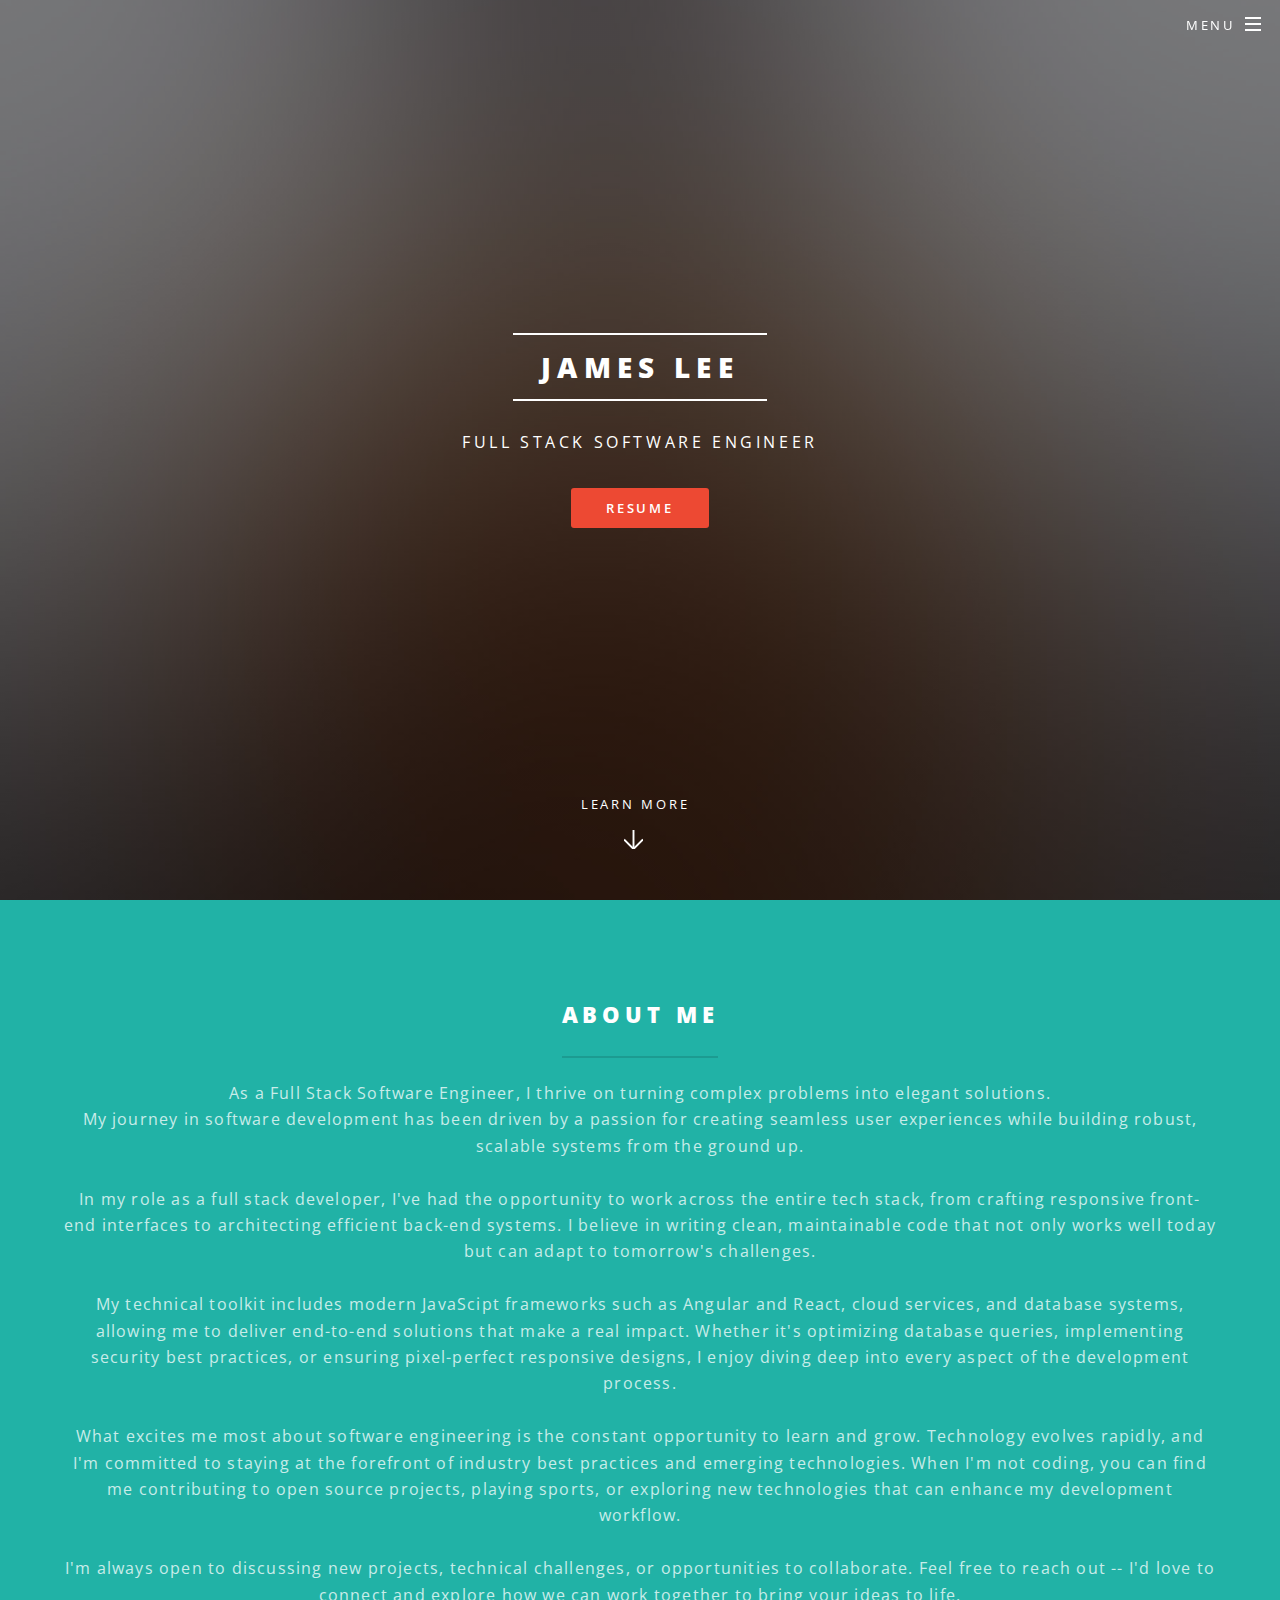
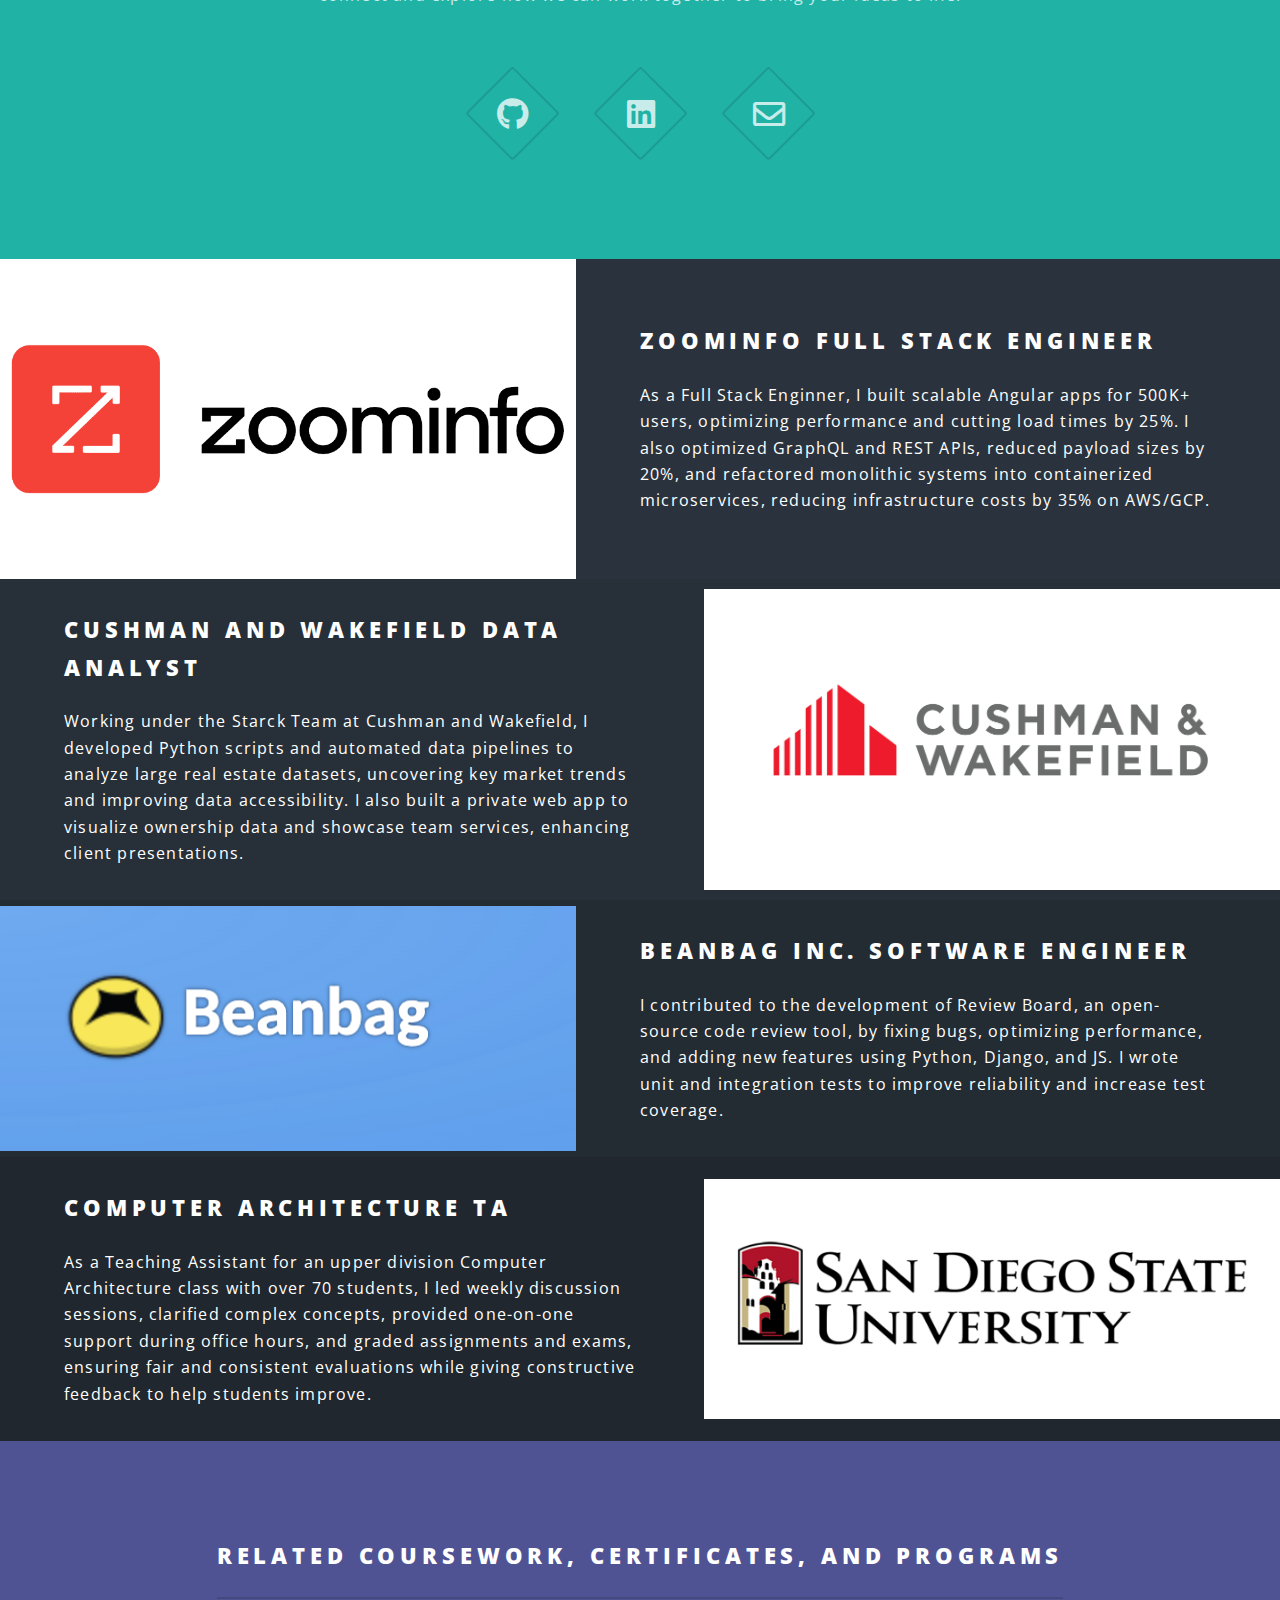
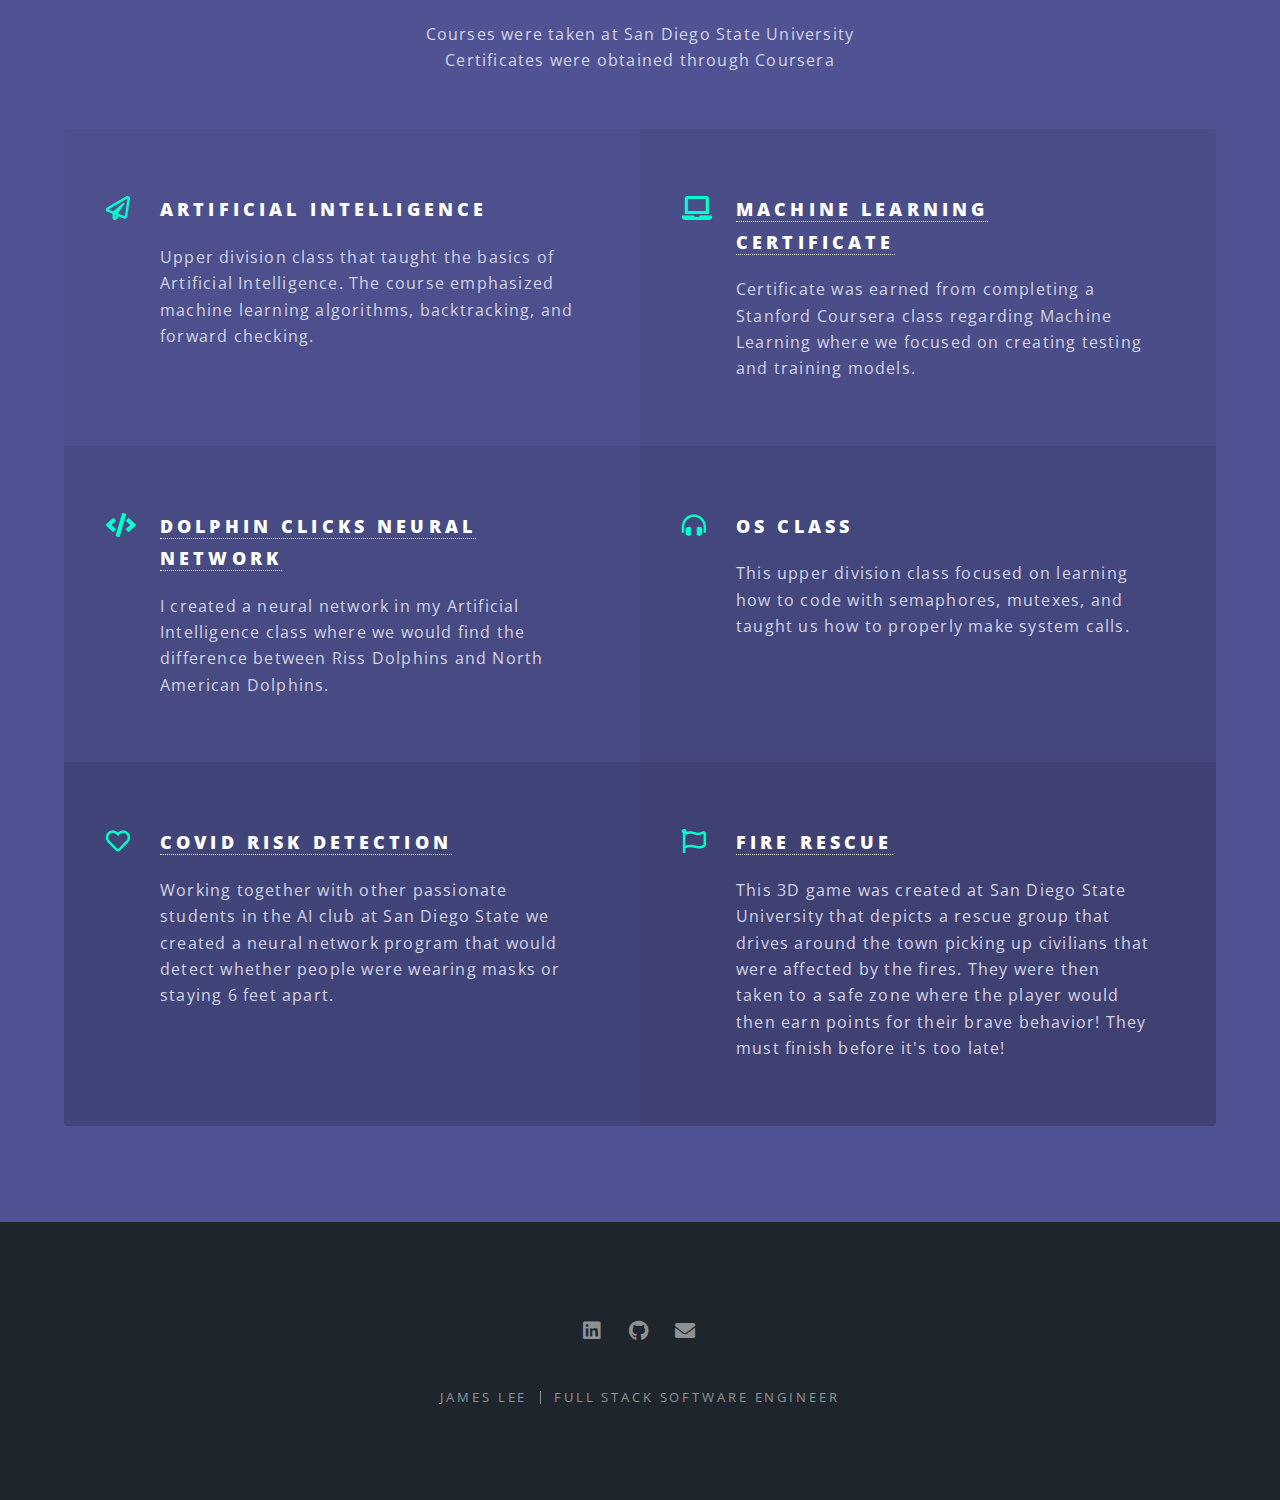
<file: index.html>
<!DOCTYPE HTML>

<html>
	<head>
		<title>James Lee</title>
		<meta charset="utf-8" />
		<meta name="viewport" content="width=device-width, initial-scale=1, user-scalable=no" />
		<link rel="stylesheet" href="assets/css/main.css" />
		<link rel="icon" href="images/favicon.png"/>
		<noscript><link rel="stylesheet" href="assets/css/noscript.css" /></noscript>
	</head>
	<body class="landing is-preload">

		<!-- Page Wrapper -->
			<div id="page-wrapper">

				<!-- Header -->
					<header id="header" class="alt">
						<h1><a href="index.html">James Lee</a></h1>
						<nav id="nav">
							<ul>
								<li class="special">
									<a href="#menu" class="menuToggle"><span>Menu</span></a>
									<div id="menu">
										<ul>
											<li><a href="index.html">Home</a></li>
											<li><a href="https://github.com/jameslee0">Github</a></li>
											<li><a href="https://www.linkedin.com/in/james-lee-0397a1177/">LinkedIn</a></li>
										</ul>
									</div>
								</li>
							</ul>
						</nav>
					</header>

				<!-- Banner -->
					<section id="banner">
						<div class="inner">
							<h2>James Lee</h2>
							<p> Full Stack Software Engineer<br />
							</p>
							<ul class="actions special">
								<li><a id="buttons" href="/resume/James_Official_Resume.pdf" class="button primary" target="_blank">Resume</a></li>
							</ul>
						</div>
						<a href="#one" class="more scrolly">Learn More</a>
					</section>

				<!-- One -->
					<section id="one" class="wrapper style1 special">
						<div class="inner">
							<header class="major">
								<h2>About Me</h2>
								<p  style="align-content: center;"> As a Full Stack Software Engineer, I thrive on turning complex problems into elegant solutions. <br />
								My journey in software development has been driven by a passion for creating seamless user experiences while building robust, scalable systems from the ground up. <br />
							    <br /> 
									In my role as a full stack developer, I've had the opportunity to work across the entire tech stack, from crafting responsive front-end interfaces to architecting efficient back-end systems.
									I believe in writing clean, maintainable code that not only works well today but can adapt to tomorrow's challenges. <br />
									<br />
									My technical toolkit includes modern JavaScipt frameworks such as Angular and React, cloud services, and database systems, allowing me to deliver end-to-end solutions that make a real impact.
									Whether it's optimizing database queries, implementing security best practices, or ensuring pixel-perfect responsive designs, I enjoy diving deep into every aspect of the development process.
								<br />
								<br />
									What excites me most about software engineering is the constant opportunity to learn and grow. Technology evolves rapidly, and I'm committed to staying at the forefront of industry best practices and emerging technologies.
									When I'm not coding, you can find me contributing to open source projects, playing sports, or exploring new technologies that can enhance my development workflow. 
								<br />
								<br /> 
									I'm always open to discussing new projects, technical challenges, or opportunities to collaborate. Feel free to reach out -- I'd love to connect and explore how we can work together to bring your ideas to life. 
								</p>
							</header>
							<ul class="icons major">
								<li><a href="https://www.github.com/jameslee0" class="icon brands fa-github major style4" target="_blank"><span class="label">Github</span></a></li>
								<li><a href="https://www.linkedin.com/in/james-lee-0397a1177/" class="icon brands fa-linkedin major style4" target="_blank"><span class="label">Linkedin</span></a></li>
								<li><a href="mailto:james.98.lee@gmail.com" class="icon fa-envelope major style4"><span class="label">Email</span></a></li>
							</ul>
						</div>
					</section>

				<!-- Two -->
					<section id="two" class="wrapper alt style2">
						<section class="spotlight">
							<div class="image"><img src="images/ziLogo.png" alt="" /></div><div class="content">
								<h2>ZoomInfo Full Stack Engineer</h2>
								<p> As a Full Stack Enginner, I built scalable Angular apps for 500K+ users, optimizing performance and cutting load times by 25%. 
									I also optimized GraphQL and REST APIs, reduced payload sizes by 20%, and refactored monolithic systems into containerized microservices, 
									reducing infrastructure costs by 35% on AWS/GCP.</p>
							</div>
						</section>
						<section class="spotlight">
							<div class="image" ><img src="images/cushman.jpg" alt="" /></div><div class="content">
								<h2>Cushman and Wakefield Data Analyst</h2>
								<p>Working under the Starck Team at Cushman and Wakefield, I developed Python scripts and automated data pipelines to analyze large real estate datasets, 
									uncovering key market trends and improving data accessibility. I also built a private web app to visualize ownership data and showcase team services, 
									enhancing client presentations. </p>
							</div>
						</section>
						<section class="spotlight">
							<div class="image"><img src="images/beanbagTest.png" alt="" /></div><div class="content">
								<h2>BeanBag Inc. Software Engineer</h2>
								<p>I contributed to the development of Review Board, an open-source code review tool, by fixing bugs, optimizing performance, and adding new features using  
									Python, Django, and JS. I wrote unit and integration tests to improve reliability and increase test coverage. </p>
							</div>
						</section>
						<section class="spotlight">
							<div class="image"><img src="images/sdsutest.png" alt="" /></div><div class="content">
								<h2>Computer Architecture TA</h2>
								<p>As a Teaching Assistant for an upper division Computer Architecture class with over 70 students, I led weekly discussion sessions, 
									clarified complex concepts, provided one-on-one support during office hours, and graded assignments and exams, ensuring fair and consistent evaluations 
									while giving constructive feedback to help students improve. </p>
							</div>
						</section>
					</section>
					
				<!-- Three -->
					<section id="three" class="wrapper style3 special">
						<div class="inner">
							<header class="major">
								<h2>Related Coursework, Certificates, and Programs</h2>
								<p>Courses were taken at San Diego State University<br />
								Certificates were obtained through Coursera </p>
							</header>
							<ul class="features">
								<li class="icon fa-paper-plane">
									<h3>Artificial Intelligence</h3>
									<p>Upper division class that taught the basics of Artificial Intelligence. The course emphasized machine learning algorithms, backtracking, and forward checking. </p>
								</li>
								<li class="icon solid fa-laptop">
									<h3><a href="/links/MachineLearningCert.pdf">Machine Learning Certificate</a></h3>
									<p>Certificate was earned from completing a Stanford Coursera class regarding Machine Learning where we focused on creating testing and training models.</p>
								</li>
								<li class="icon solid fa-code">
									<h3><a href="https://github.com/jameslee0/DolphinClicks">Dolphin clicks Neural Network</a></h3>
									<p>I created a neural network in my Artificial Intelligence class where we would find the difference between Riss Dolphins and North American Dolphins.</p>
								</li>
								<li class="icon solid fa-headphones-alt">
									<h3>OS Class</h3>
									<p>This upper division class focused on learning how to code with semaphores, mutexes, and taught us how to properly make system calls.</p>
								</li>
								<li class="icon fa-heart">
									<h3><a href="https://github.com/jameslee0/Covid-Risk-Detection">Covid Risk Detection</a></h3>
									<p>Working together with other passionate students in the AI club at San Diego State we created a neural network program that would detect whether people were
										wearing masks or staying 6 feet apart. 
									</p>
								</li>
								<li class="icon fa-flag">
									<h3><a href="https://github.com/jameslee0/Fire-Rescue-Game">Fire Rescue</a></h3>
									<p>This 3D game was created at San Diego State University that depicts a rescue group that drives around the town picking up civilians that were affected by 
										the fires. They were then taken to a safe zone where the player would then earn points for their brave behavior! They must finish before it's too late!
									</p>
								</li>
							</ul>
						</div>
					</section>

				<!-- Footer -->
					<footer id="footer">
						<ul class="icons">
							<li><a href="https://www.linkedin.com/in/james-lee-0397a1177/" class="icon brands fa-linkedin" target="_blank"><span class="label">Linkedin</span></a></li>
							<li><a href="https://www.github.com/jameslee0" class="icon brands fa-github" target="_blank"><span class="label">Github</span></a></li>
							<li><a href="mailto:jlee9@sdsu.edu" class="icon solid fa-envelope"><span class="label">Email</span></a></li>
						</ul>
						<ul class="copyright">
							<li>James Lee</li><li>Full Stack Software Engineer</a></li>
						</ul>
					</footer>

			</div>

		<!-- Scripts -->
			<script src="assets/js/jquery.min.js"></script>
			<script src="assets/js/jquery.scrollex.min.js"></script>
			<script src="assets/js/jquery.scrolly.min.js"></script>
			<script src="assets/js/browser.min.js"></script>
			<script src="assets/js/breakpoints.min.js"></script>
			<script src="assets/js/util.js"></script>
			<script src="assets/js/main.js"></script>

	</body>
</html>
</file>
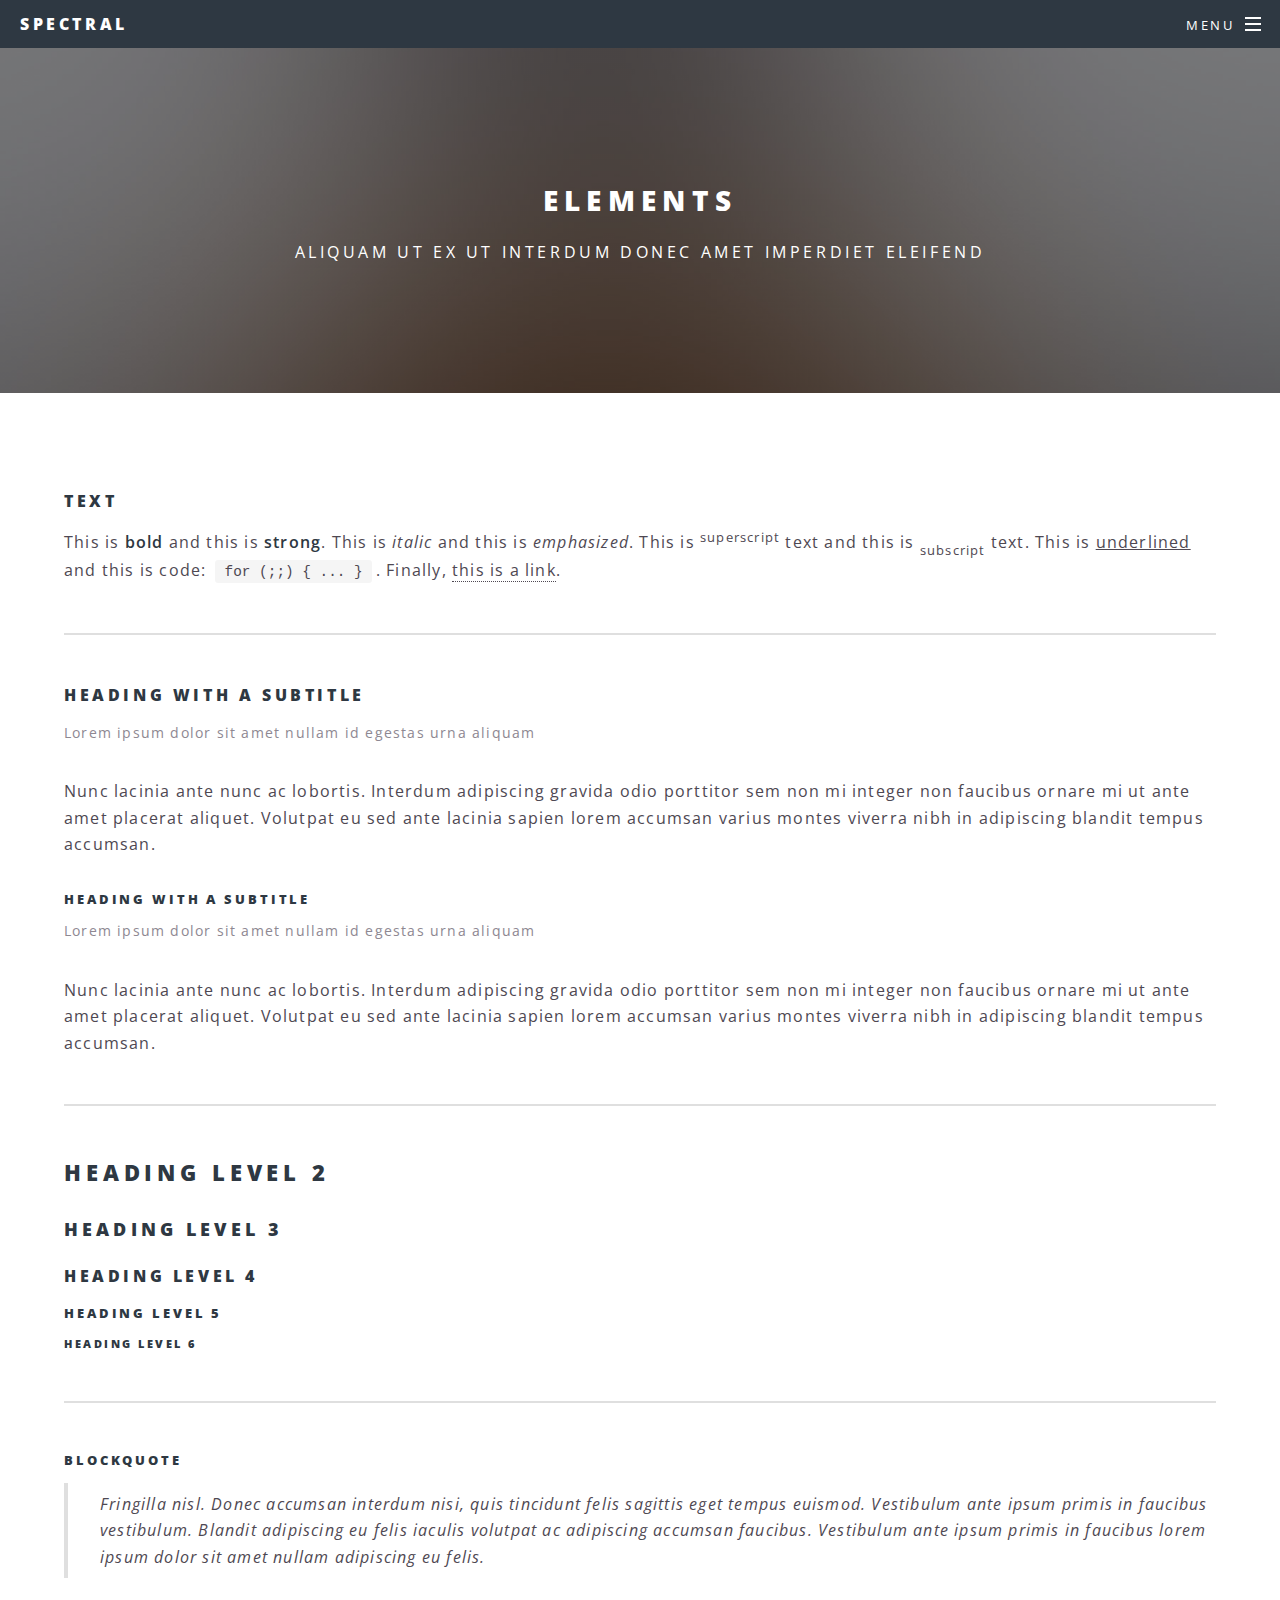
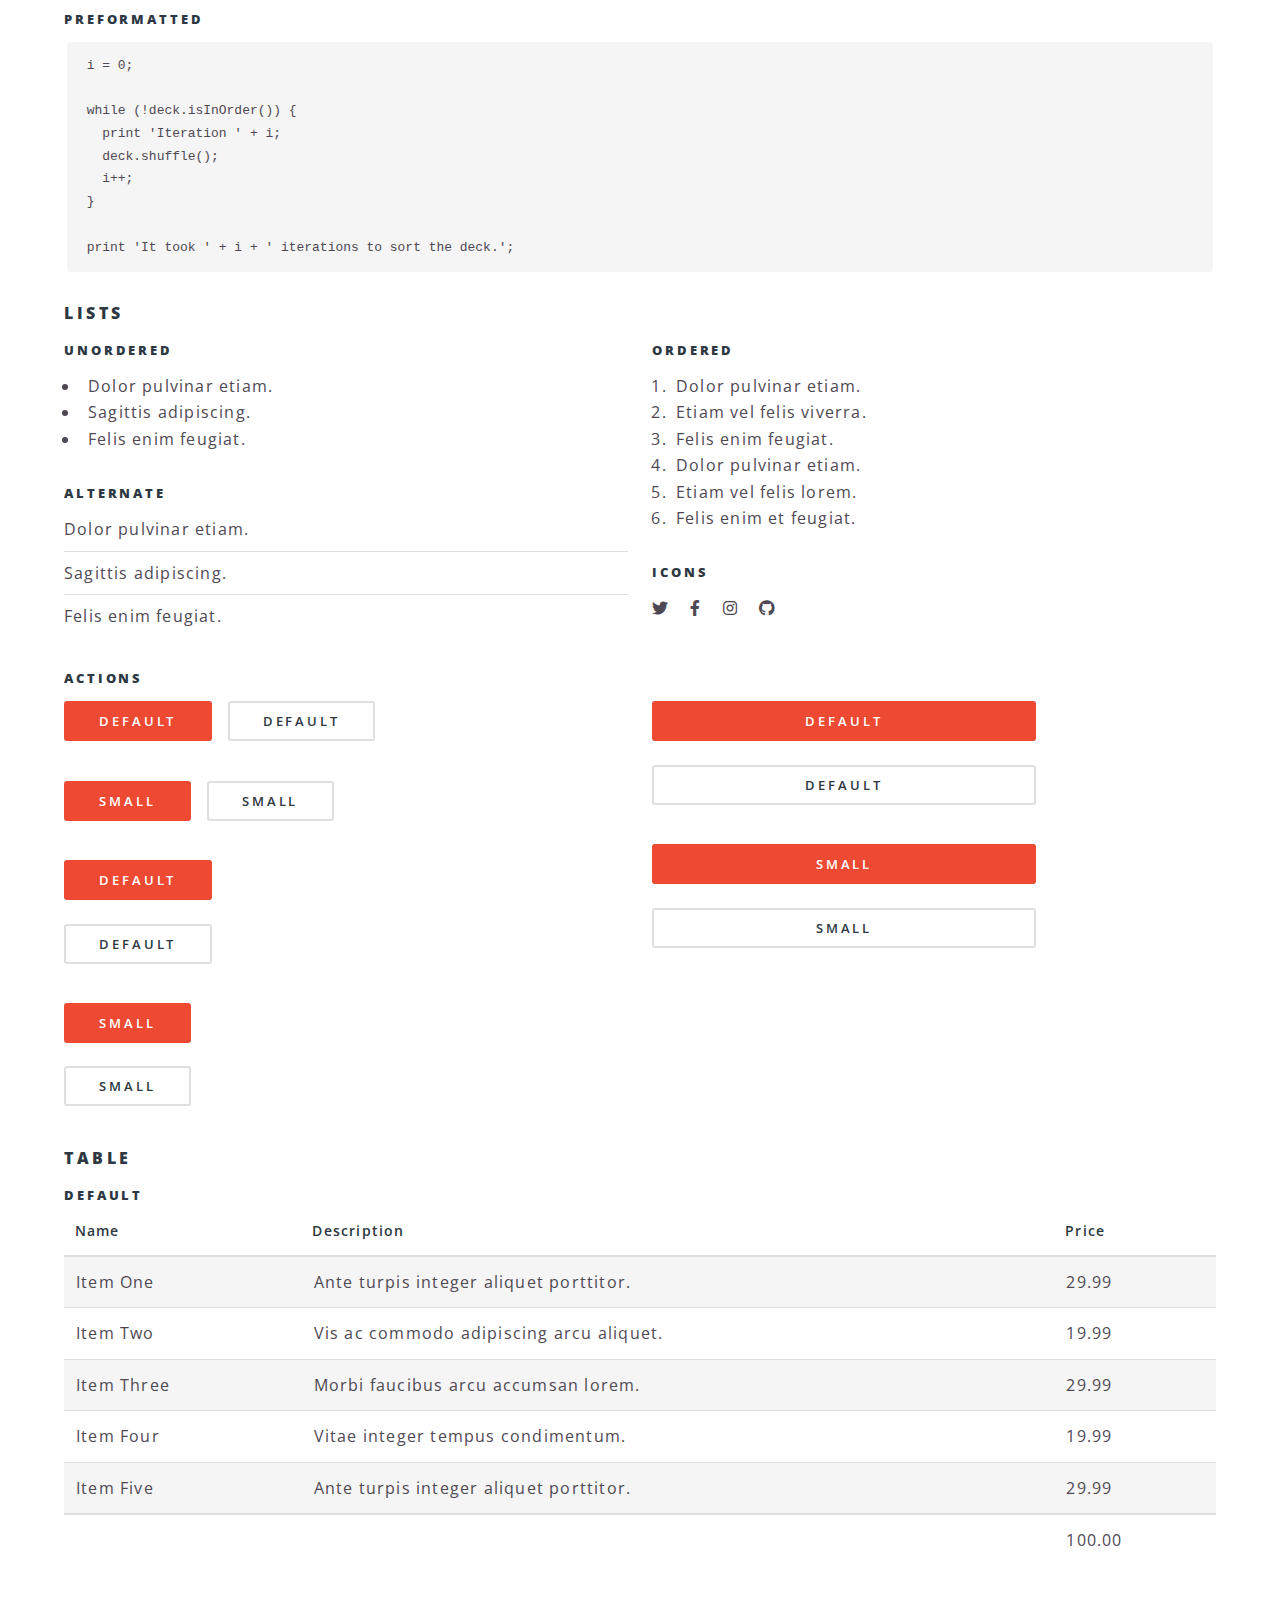
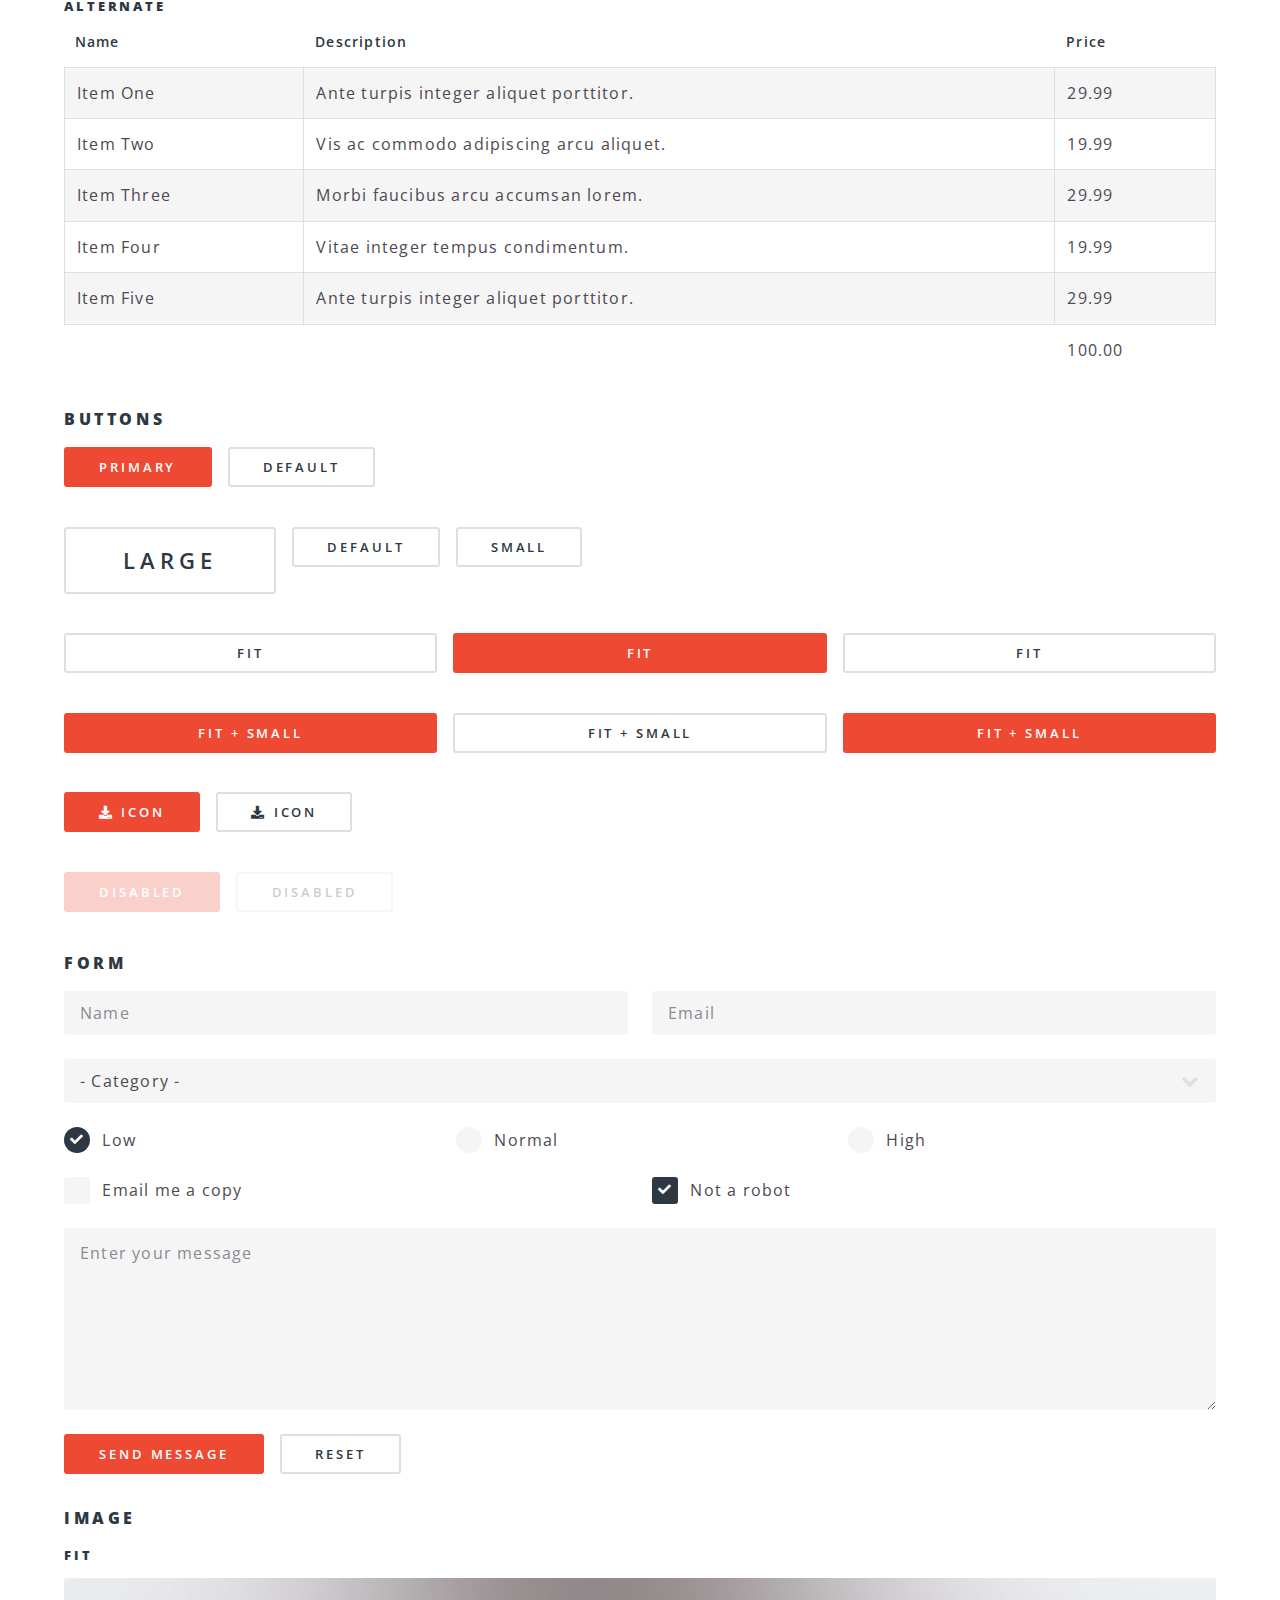
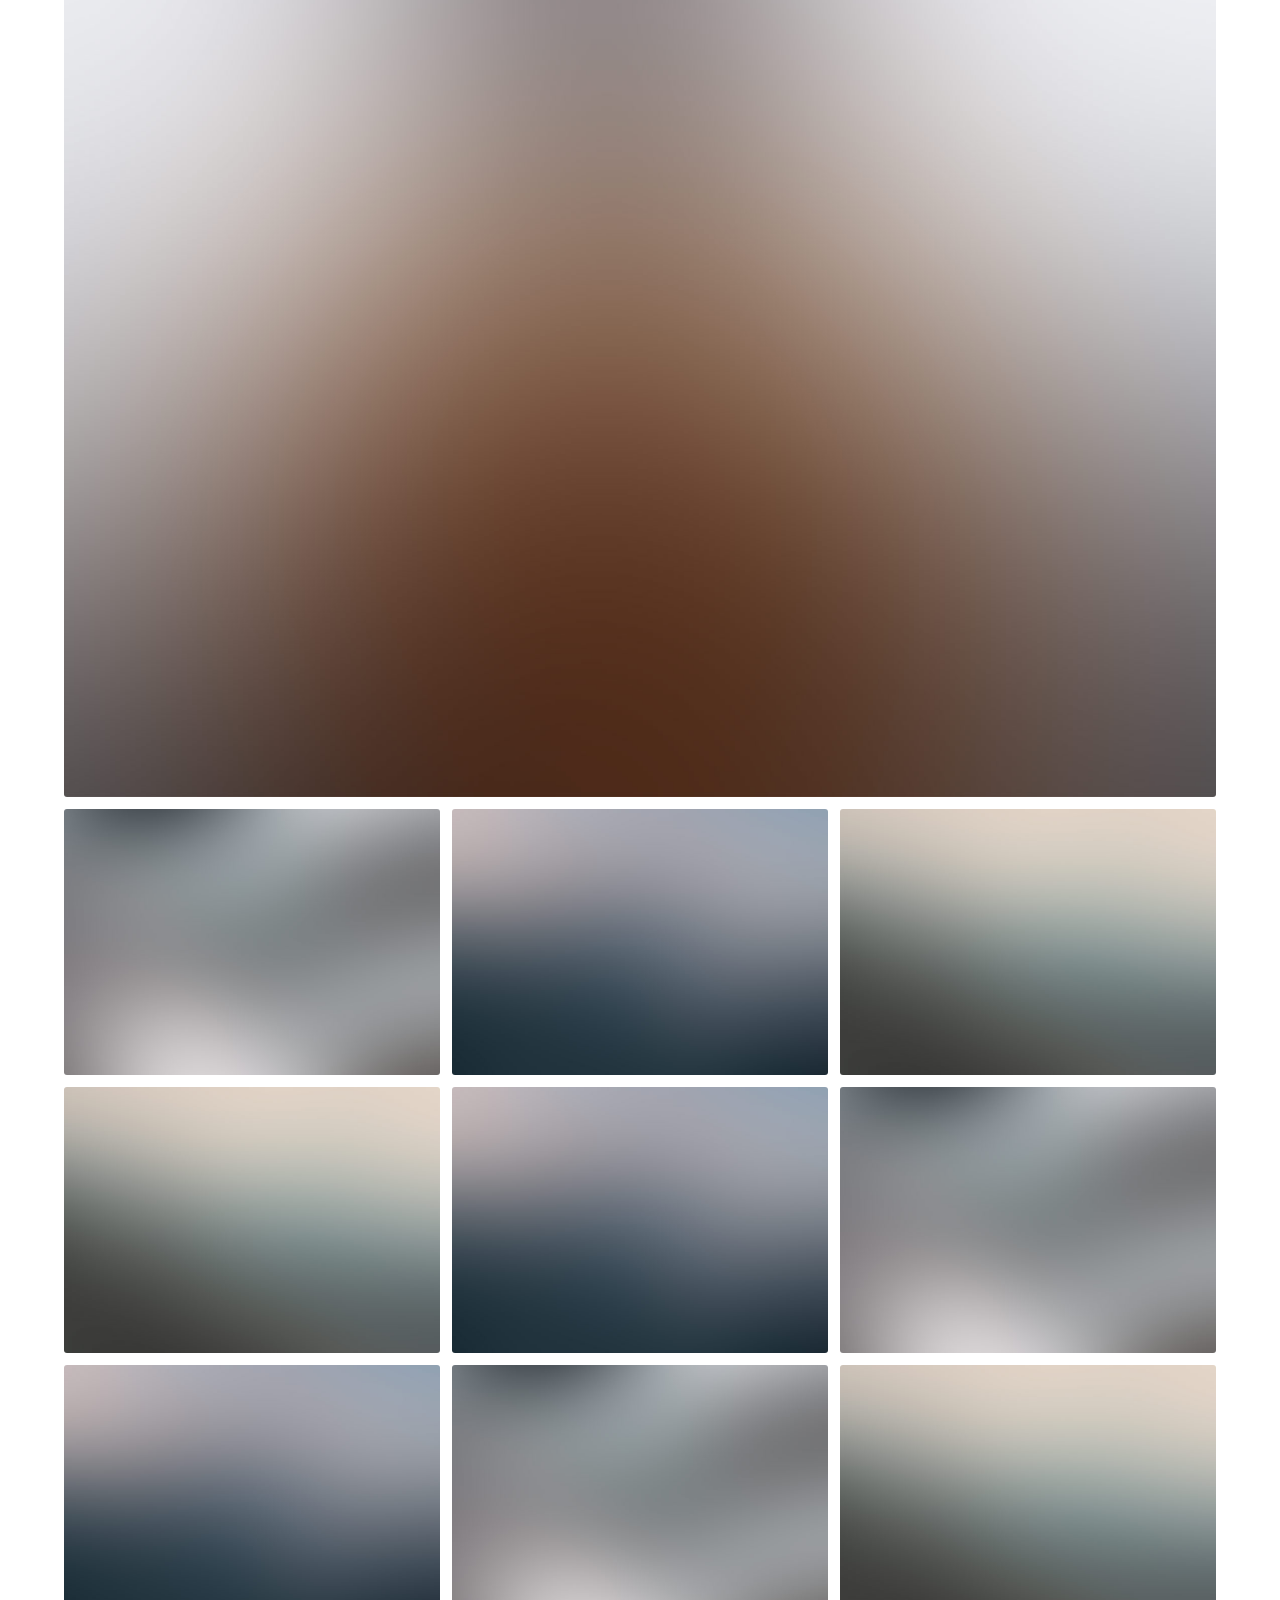
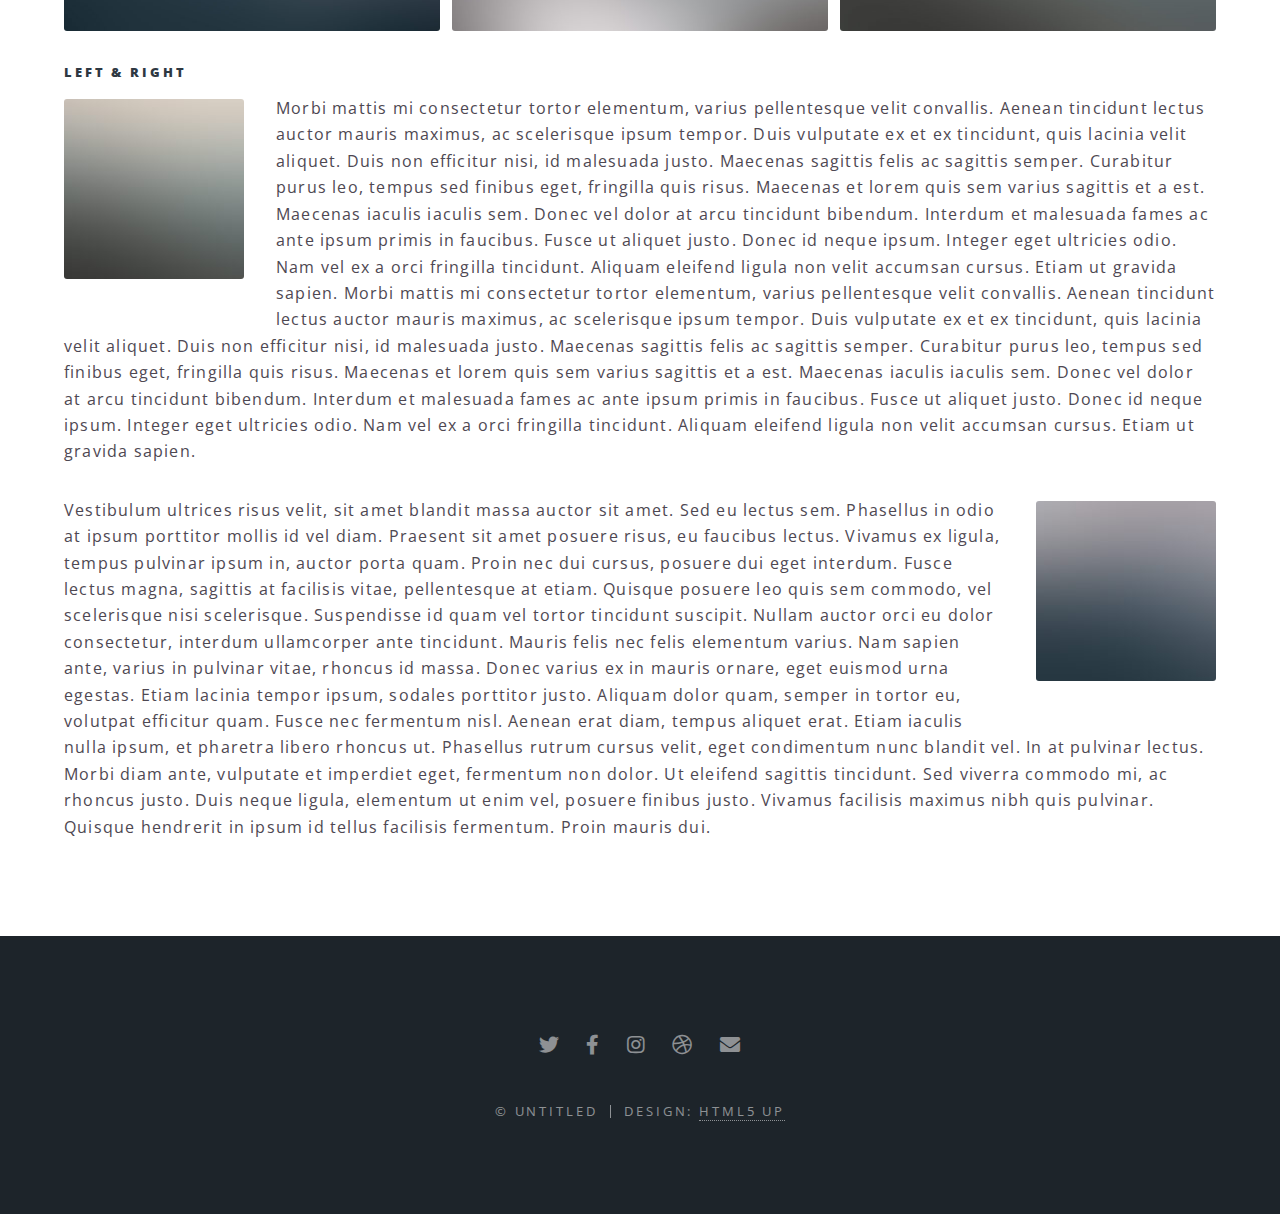
<file: elements.html>
<!DOCTYPE HTML>
<!--
	Spectral by HTML5 UP
	html5up.net | @ajlkn
	Free for personal and commercial use under the CCA 3.0 license (html5up.net/license)
-->
<html>
	<head>
		<title>Elements - Spectral by HTML5 UP</title>
		<meta charset="utf-8" />
		<meta name="viewport" content="width=device-width, initial-scale=1, user-scalable=no" />
		<link rel="stylesheet" href="assets/css/main.css" />
		<noscript><link rel="stylesheet" href="assets/css/noscript.css" /></noscript>
	</head>
	<body class="is-preload">

		<!-- Page Wrapper -->
			<div id="page-wrapper">

				<!-- Header -->
					<header id="header">
						<h1><a href="index.html">Spectral</a></h1>
						<nav id="nav">
							<ul>
								<li class="special">
									<a href="#menu" class="menuToggle"><span>Menu</span></a>
									<div id="menu">
										<ul>
											<li><a href="index.html">Home</a></li>
											<li><a href="generic.html">Generic</a></li>
											<li><a href="elements.html">Elements</a></li>
										</ul>
									</div>
								</li>
							</ul>
						</nav>
					</header>

				<!-- Main -->
					<article id="main">
						<header>
							<h2>Elements</h2>
							<p>Aliquam ut ex ut interdum donec amet imperdiet eleifend</p>
						</header>
						<section class="wrapper style5">
							<div class="inner">

								<section>
									<h4>Text</h4>
									<p>This is <b>bold</b> and this is <strong>strong</strong>. This is <i>italic</i> and this is <em>emphasized</em>.
									This is <sup>superscript</sup> text and this is <sub>subscript</sub> text.
									This is <u>underlined</u> and this is code: <code>for (;;) { ... }</code>. Finally, <a href="#">this is a link</a>.</p>
									<hr />
									<header>
										<h4>Heading with a Subtitle</h4>
										<p>Lorem ipsum dolor sit amet nullam id egestas urna aliquam</p>
									</header>
									<p>Nunc lacinia ante nunc ac lobortis. Interdum adipiscing gravida odio porttitor sem non mi integer non faucibus ornare mi ut ante amet placerat aliquet. Volutpat eu sed ante lacinia sapien lorem accumsan varius montes viverra nibh in adipiscing blandit tempus accumsan.</p>
									<header>
										<h5>Heading with a Subtitle</h5>
										<p>Lorem ipsum dolor sit amet nullam id egestas urna aliquam</p>
									</header>
									<p>Nunc lacinia ante nunc ac lobortis. Interdum adipiscing gravida odio porttitor sem non mi integer non faucibus ornare mi ut ante amet placerat aliquet. Volutpat eu sed ante lacinia sapien lorem accumsan varius montes viverra nibh in adipiscing blandit tempus accumsan.</p>
									<hr />
									<h2>Heading Level 2</h2>
									<h3>Heading Level 3</h3>
									<h4>Heading Level 4</h4>
									<h5>Heading Level 5</h5>
									<h6>Heading Level 6</h6>
									<hr />
									<h5>Blockquote</h5>
									<blockquote>Fringilla nisl. Donec accumsan interdum nisi, quis tincidunt felis sagittis eget tempus euismod. Vestibulum ante ipsum primis in faucibus vestibulum. Blandit adipiscing eu felis iaculis volutpat ac adipiscing accumsan faucibus. Vestibulum ante ipsum primis in faucibus lorem ipsum dolor sit amet nullam adipiscing eu felis.</blockquote>
									<h5>Preformatted</h5>
									<pre><code>i = 0;

while (!deck.isInOrder()) {
  print 'Iteration ' + i;
  deck.shuffle();
  i++;
}

print 'It took ' + i + ' iterations to sort the deck.';</code></pre>
								</section>

								<section>
									<h4>Lists</h4>
									<div class="row">
										<div class="col-6 col-12-medium">
											<h5>Unordered</h5>
											<ul>
												<li>Dolor pulvinar etiam.</li>
												<li>Sagittis adipiscing.</li>
												<li>Felis enim feugiat.</li>
											</ul>
											<h5>Alternate</h5>
											<ul class="alt">
												<li>Dolor pulvinar etiam.</li>
												<li>Sagittis adipiscing.</li>
												<li>Felis enim feugiat.</li>
											</ul>
										</div>
										<div class="col-6 col-12-medium">
											<h5>Ordered</h5>
											<ol>
												<li>Dolor pulvinar etiam.</li>
												<li>Etiam vel felis viverra.</li>
												<li>Felis enim feugiat.</li>
												<li>Dolor pulvinar etiam.</li>
												<li>Etiam vel felis lorem.</li>
												<li>Felis enim et feugiat.</li>
											</ol>
											<h5>Icons</h5>
											<ul class="icons">
												<li><a href="#" class="icon brands fa-twitter"><span class="label">Twitter</span></a></li>
												<li><a href="#" class="icon brands fa-facebook-f"><span class="label">Facebook</span></a></li>
												<li><a href="#" class="icon brands fa-instagram"><span class="label">Instagram</span></a></li>
												<li><a href="#" class="icon brands fa-github"><span class="label">Github</span></a></li>
											</ul>
										</div>
									</div>
									<h5>Actions</h5>
									<div class="row">
										<div class="col-6 col-12-medium">
											<ul class="actions">
												<li><a href="#" class="button primary">Default</a></li>
												<li><a href="#" class="button">Default</a></li>
											</ul>
											<ul class="actions small">
												<li><a href="#" class="button primary small">Small</a></li>
												<li><a href="#" class="button small">Small</a></li>
											</ul>
											<ul class="actions stacked">
												<li><a href="#" class="button primary">Default</a></li>
												<li><a href="#" class="button">Default</a></li>
											</ul>
											<ul class="actions stacked">
												<li><a href="#" class="button primary small">Small</a></li>
												<li><a href="#" class="button small">Small</a></li>
											</ul>
										</div>
										<div class="col-6 col-12-medium">
											<ul class="actions stacked">
												<li><a href="#" class="button primary fit">Default</a></li>
												<li><a href="#" class="button fit">Default</a></li>
											</ul>
											<ul class="actions stacked">
												<li><a href="#" class="button primary small fit">Small</a></li>
												<li><a href="#" class="button small fit">Small</a></li>
											</ul>
										</div>
									</div>
								</section>

								<section>
									<h4>Table</h4>
									<h5>Default</h5>
									<div class="table-wrapper">
										<table>
											<thead>
												<tr>
													<th>Name</th>
													<th>Description</th>
													<th>Price</th>
												</tr>
											</thead>
											<tbody>
												<tr>
													<td>Item One</td>
													<td>Ante turpis integer aliquet porttitor.</td>
													<td>29.99</td>
												</tr>
												<tr>
													<td>Item Two</td>
													<td>Vis ac commodo adipiscing arcu aliquet.</td>
													<td>19.99</td>
												</tr>
												<tr>
													<td>Item Three</td>
													<td> Morbi faucibus arcu accumsan lorem.</td>
													<td>29.99</td>
												</tr>
												<tr>
													<td>Item Four</td>
													<td>Vitae integer tempus condimentum.</td>
													<td>19.99</td>
												</tr>
												<tr>
													<td>Item Five</td>
													<td>Ante turpis integer aliquet porttitor.</td>
													<td>29.99</td>
												</tr>
											</tbody>
											<tfoot>
												<tr>
													<td colspan="2"></td>
													<td>100.00</td>
												</tr>
											</tfoot>
										</table>
									</div>

									<h5>Alternate</h5>
									<div class="table-wrapper">
										<table class="alt">
											<thead>
												<tr>
													<th>Name</th>
													<th>Description</th>
													<th>Price</th>
												</tr>
											</thead>
											<tbody>
												<tr>
													<td>Item One</td>
													<td>Ante turpis integer aliquet porttitor.</td>
													<td>29.99</td>
												</tr>
												<tr>
													<td>Item Two</td>
													<td>Vis ac commodo adipiscing arcu aliquet.</td>
													<td>19.99</td>
												</tr>
												<tr>
													<td>Item Three</td>
													<td> Morbi faucibus arcu accumsan lorem.</td>
													<td>29.99</td>
												</tr>
												<tr>
													<td>Item Four</td>
													<td>Vitae integer tempus condimentum.</td>
													<td>19.99</td>
												</tr>
												<tr>
													<td>Item Five</td>
													<td>Ante turpis integer aliquet porttitor.</td>
													<td>29.99</td>
												</tr>
											</tbody>
											<tfoot>
												<tr>
													<td colspan="2"></td>
													<td>100.00</td>
												</tr>
											</tfoot>
										</table>
									</div>
								</section>

								<section>
									<h4>Buttons</h4>
									<ul class="actions">
										<li><a href="#" class="button primary">Primary</a></li>
										<li><a href="#" class="button">Default</a></li>
									</ul>
									<ul class="actions">
										<li><a href="#" class="button large">Large</a></li>
										<li><a href="#" class="button">Default</a></li>
										<li><a href="#" class="button small">Small</a></li>
									</ul>
									<ul class="actions fit">
										<li><a href="#" class="button fit">Fit</a></li>
										<li><a href="#" class="button primary fit">Fit</a></li>
										<li><a href="#" class="button fit">Fit</a></li>
									</ul>
									<ul class="actions fit small">
										<li><a href="#" class="button primary fit small">Fit + Small</a></li>
										<li><a href="#" class="button fit small">Fit + Small</a></li>
										<li><a href="#" class="button primary fit small">Fit + Small</a></li>
									</ul>
									<ul class="actions">
										<li><a href="#" class="button primary icon solid fa-download">Icon</a></li>
										<li><a href="#" class="button icon solid fa-download">Icon</a></li>
									</ul>
									<ul class="actions">
										<li><span class="button primary disabled">Disabled</span></li>
										<li><span class="button disabled">Disabled</span></li>
									</ul>
								</section>

								<section>
									<h4>Form</h4>
									<form method="post" action="#">
										<div class="row gtr-uniform">
											<div class="col-6 col-12-xsmall">
												<input type="text" name="demo-name" id="demo-name" value="" placeholder="Name" />
											</div>
											<div class="col-6 col-12-xsmall">
												<input type="email" name="demo-email" id="demo-email" value="" placeholder="Email" />
											</div>
											<div class="col-12">
												<select name="demo-category" id="demo-category">
													<option value="">- Category -</option>
													<option value="1">Manufacturing</option>
													<option value="1">Shipping</option>
													<option value="1">Administration</option>
													<option value="1">Human Resources</option>
												</select>
											</div>
											<div class="col-4 col-12-small">
												<input type="radio" id="demo-priority-low" name="demo-priority" checked>
												<label for="demo-priority-low">Low</label>
											</div>
											<div class="col-4 col-12-small">
												<input type="radio" id="demo-priority-normal" name="demo-priority">
												<label for="demo-priority-normal">Normal</label>
											</div>
											<div class="col-4 col-12-small">
												<input type="radio" id="demo-priority-high" name="demo-priority">
												<label for="demo-priority-high">High</label>
											</div>
											<div class="col-6 col-12-small">
												<input type="checkbox" id="demo-copy" name="demo-copy">
												<label for="demo-copy">Email me a copy</label>
											</div>
											<div class="col-6 col-12-small">
												<input type="checkbox" id="demo-human" name="demo-human" checked>
												<label for="demo-human">Not a robot</label>
											</div>
											<div class="col-12">
												<textarea name="demo-message" id="demo-message" placeholder="Enter your message" rows="6"></textarea>
											</div>
											<div class="col-12">
												<ul class="actions">
													<li><input type="submit" value="Send Message" class="primary" /></li>
													<li><input type="reset" value="Reset" /></li>
												</ul>
											</div>
										</div>
									</form>
								</section>

								<section>
									<h4>Image</h4>
									<h5>Fit</h5>
									<div class="box alt">
										<div class="row gtr-50 gtr-uniform">
											<div class="col-12"><span class="image fit"><img src="images/banner.jpg" alt="" /></span></div>
											<div class="col-4"><span class="image fit"><img src="images/pic01.jpg" alt="" /></span></div>
											<div class="col-4"><span class="image fit"><img src="images/pic02.jpg" alt="" /></span></div>
											<div class="col-4"><span class="image fit"><img src="images/pic03.jpg" alt="" /></span></div>
											<div class="col-4"><span class="image fit"><img src="images/pic03.jpg" alt="" /></span></div>
											<div class="col-4"><span class="image fit"><img src="images/pic02.jpg" alt="" /></span></div>
											<div class="col-4"><span class="image fit"><img src="images/pic01.jpg" alt="" /></span></div>
											<div class="col-4"><span class="image fit"><img src="images/pic02.jpg" alt="" /></span></div>
											<div class="col-4"><span class="image fit"><img src="images/pic01.jpg" alt="" /></span></div>
											<div class="col-4"><span class="image fit"><img src="images/pic03.jpg" alt="" /></span></div>
										</div>
									</div>
									<h5>Left &amp; Right</h5>
									<p><span class="image left"><img src="images/pic04.jpg" alt="" /></span>Morbi mattis mi consectetur tortor elementum, varius pellentesque velit convallis. Aenean tincidunt lectus auctor mauris maximus, ac scelerisque ipsum tempor. Duis vulputate ex et ex tincidunt, quis lacinia velit aliquet. Duis non efficitur nisi, id malesuada justo. Maecenas sagittis felis ac sagittis semper. Curabitur purus leo, tempus sed finibus eget, fringilla quis risus. Maecenas et lorem quis sem varius sagittis et a est. Maecenas iaculis iaculis sem. Donec vel dolor at arcu tincidunt bibendum. Interdum et malesuada fames ac ante ipsum primis in faucibus. Fusce ut aliquet justo. Donec id neque ipsum. Integer eget ultricies odio. Nam vel ex a orci fringilla tincidunt. Aliquam eleifend ligula non velit accumsan cursus. Etiam ut gravida sapien. Morbi mattis mi consectetur tortor elementum, varius pellentesque velit convallis. Aenean tincidunt lectus auctor mauris maximus, ac scelerisque ipsum tempor. Duis vulputate ex et ex tincidunt, quis lacinia velit aliquet. Duis non efficitur nisi, id malesuada justo. Maecenas sagittis felis ac sagittis semper. Curabitur purus leo, tempus sed finibus eget, fringilla quis risus. Maecenas et lorem quis sem varius sagittis et a est. Maecenas iaculis iaculis sem. Donec vel dolor at arcu tincidunt bibendum. Interdum et malesuada fames ac ante ipsum primis in faucibus. Fusce ut aliquet justo. Donec id neque ipsum. Integer eget ultricies odio. Nam vel ex a orci fringilla tincidunt. Aliquam eleifend ligula non velit accumsan cursus. Etiam ut gravida sapien.</p>
									<p><span class="image right"><img src="images/pic05.jpg" alt="" /></span>Vestibulum ultrices risus velit, sit amet blandit massa auctor sit amet. Sed eu lectus sem. Phasellus in odio at ipsum porttitor mollis id vel diam. Praesent sit amet posuere risus, eu faucibus lectus. Vivamus ex ligula, tempus pulvinar ipsum in, auctor porta quam. Proin nec dui cursus, posuere dui eget interdum. Fusce lectus magna, sagittis at facilisis vitae, pellentesque at etiam. Quisque posuere leo quis sem commodo, vel scelerisque nisi scelerisque. Suspendisse id quam vel tortor tincidunt suscipit. Nullam auctor orci eu dolor consectetur, interdum ullamcorper ante tincidunt. Mauris felis nec felis elementum varius. Nam sapien ante, varius in pulvinar vitae, rhoncus id massa. Donec varius ex in mauris ornare, eget euismod urna egestas. Etiam lacinia tempor ipsum, sodales porttitor justo. Aliquam dolor quam, semper in tortor eu, volutpat efficitur quam. Fusce nec fermentum nisl. Aenean erat diam, tempus aliquet erat. Etiam iaculis nulla ipsum, et pharetra libero rhoncus ut. Phasellus rutrum cursus velit, eget condimentum nunc blandit vel. In at pulvinar lectus. Morbi diam ante, vulputate et imperdiet eget, fermentum non dolor. Ut eleifend sagittis tincidunt. Sed viverra commodo mi, ac rhoncus justo. Duis neque ligula, elementum ut enim vel, posuere finibus justo. Vivamus facilisis maximus nibh quis pulvinar. Quisque hendrerit in ipsum id tellus facilisis fermentum. Proin mauris dui.</p>
								</section>

							</div>
						</section>
					</article>

				<!-- Footer -->
					<footer id="footer">
						<ul class="icons">
							<li><a href="#" class="icon brands fa-twitter"><span class="label">Twitter</span></a></li>
							<li><a href="#" class="icon brands fa-facebook-f"><span class="label">Facebook</span></a></li>
							<li><a href="#" class="icon brands fa-instagram"><span class="label">Instagram</span></a></li>
							<li><a href="#" class="icon brands fa-dribbble"><span class="label">Dribbble</span></a></li>
							<li><a href="#" class="icon solid fa-envelope"><span class="label">Email</span></a></li>
						</ul>
						<ul class="copyright">
							<li>&copy; Untitled</li><li>Design: <a href="http://html5up.net">HTML5 UP</a></li>
						</ul>
					</footer>

			</div>

		<!-- Scripts -->
			<script src="assets/js/jquery.min.js"></script>
			<script src="assets/js/jquery.scrollex.min.js"></script>
			<script src="assets/js/jquery.scrolly.min.js"></script>
			<script src="assets/js/browser.min.js"></script>
			<script src="assets/js/breakpoints.min.js"></script>
			<script src="assets/js/util.js"></script>
			<script src="assets/js/main.js"></script>

	</body>
</html>
</file>
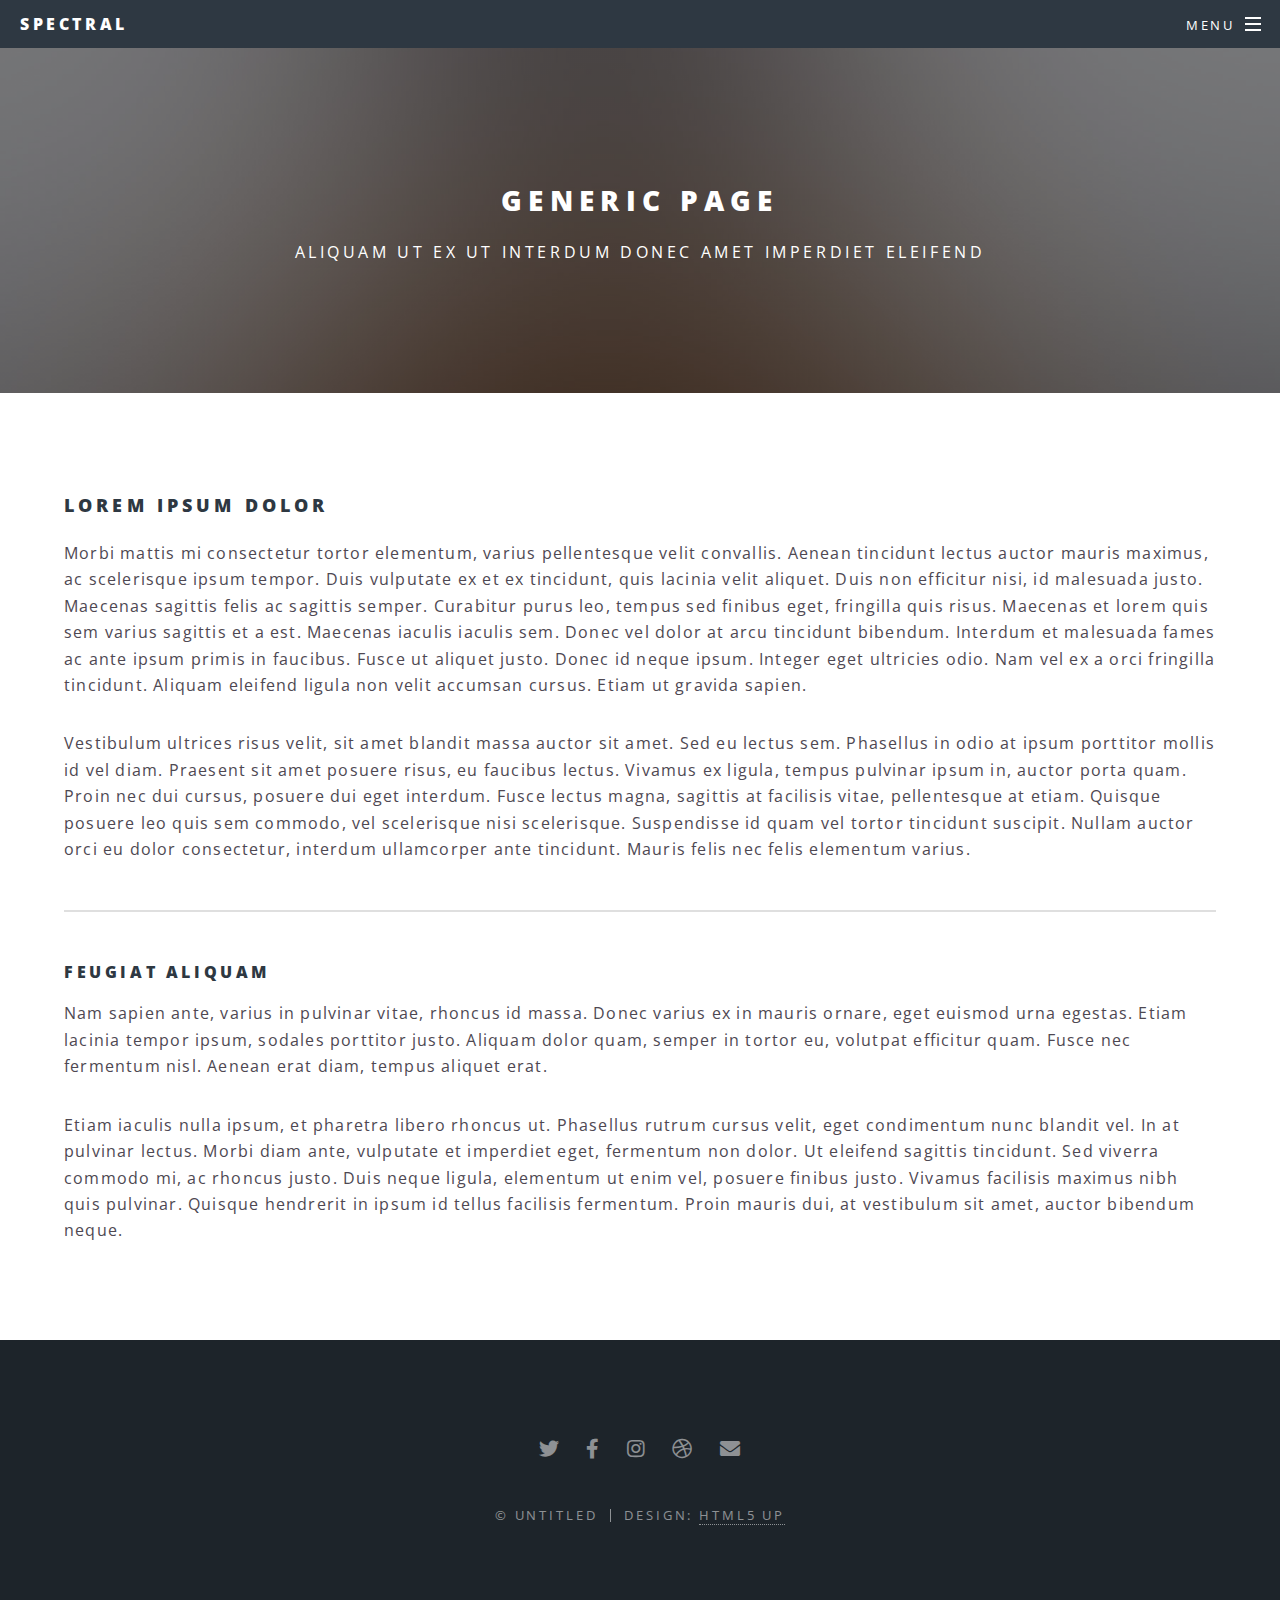
<file: generic.html>
<!DOCTYPE HTML>
<!--
	Spectral by HTML5 UP
	html5up.net | @ajlkn
	Free for personal and commercial use under the CCA 3.0 license (html5up.net/license)
-->
<html>
	<head>
		<title>Generic - Spectral by HTML5 UP</title>
		<meta charset="utf-8" />
		<meta name="viewport" content="width=device-width, initial-scale=1, user-scalable=no" />
		<link rel="stylesheet" href="assets/css/main.css" />
		<noscript><link rel="stylesheet" href="assets/css/noscript.css" /></noscript>
	</head>
	<body class="is-preload">

		<!-- Page Wrapper -->
			<div id="page-wrapper">

				<!-- Header -->
					<header id="header">
						<h1><a href="index.html">Spectral</a></h1>
						<nav id="nav">
							<ul>
								<li class="special">
									<a href="#menu" class="menuToggle"><span>Menu</span></a>
									<div id="menu">
										<ul>
											<li><a href="index.html">Home</a></li>
											<li><a href="generic.html">Generic</a></li>
											<li><a href="elements.html">Elements</a></li>
											<li><a href="#">Sign Up</a></li>
											<li><a href="#">Log In</a></li>
										</ul>
									</div>
								</li>
							</ul>
						</nav>
					</header>

				<!-- Main -->
					<article id="main">
						<header>
							<h2>Generic Page</h2>
							<p>Aliquam ut ex ut interdum donec amet imperdiet eleifend</p>
						</header>
						<section class="wrapper style5">
							<div class="inner">

								<h3>Lorem ipsum dolor</h3>
								<p>Morbi mattis mi consectetur tortor elementum, varius pellentesque velit convallis. Aenean tincidunt lectus auctor mauris maximus, ac scelerisque ipsum tempor. Duis vulputate ex et ex tincidunt, quis lacinia velit aliquet. Duis non efficitur nisi, id malesuada justo. Maecenas sagittis felis ac sagittis semper. Curabitur purus leo, tempus sed finibus eget, fringilla quis risus. Maecenas et lorem quis sem varius sagittis et a est. Maecenas iaculis iaculis sem. Donec vel dolor at arcu tincidunt bibendum. Interdum et malesuada fames ac ante ipsum primis in faucibus. Fusce ut aliquet justo. Donec id neque ipsum. Integer eget ultricies odio. Nam vel ex a orci fringilla tincidunt. Aliquam eleifend ligula non velit accumsan cursus. Etiam ut gravida sapien.</p>

								<p>Vestibulum ultrices risus velit, sit amet blandit massa auctor sit amet. Sed eu lectus sem. Phasellus in odio at ipsum porttitor mollis id vel diam. Praesent sit amet posuere risus, eu faucibus lectus. Vivamus ex ligula, tempus pulvinar ipsum in, auctor porta quam. Proin nec dui cursus, posuere dui eget interdum. Fusce lectus magna, sagittis at facilisis vitae, pellentesque at etiam. Quisque posuere leo quis sem commodo, vel scelerisque nisi scelerisque. Suspendisse id quam vel tortor tincidunt suscipit. Nullam auctor orci eu dolor consectetur, interdum ullamcorper ante tincidunt. Mauris felis nec felis elementum varius.</p>

								<hr />

								<h4>Feugiat aliquam</h4>
								<p>Nam sapien ante, varius in pulvinar vitae, rhoncus id massa. Donec varius ex in mauris ornare, eget euismod urna egestas. Etiam lacinia tempor ipsum, sodales porttitor justo. Aliquam dolor quam, semper in tortor eu, volutpat efficitur quam. Fusce nec fermentum nisl. Aenean erat diam, tempus aliquet erat.</p>

								<p>Etiam iaculis nulla ipsum, et pharetra libero rhoncus ut. Phasellus rutrum cursus velit, eget condimentum nunc blandit vel. In at pulvinar lectus. Morbi diam ante, vulputate et imperdiet eget, fermentum non dolor. Ut eleifend sagittis tincidunt. Sed viverra commodo mi, ac rhoncus justo. Duis neque ligula, elementum ut enim vel, posuere finibus justo. Vivamus facilisis maximus nibh quis pulvinar. Quisque hendrerit in ipsum id tellus facilisis fermentum. Proin mauris dui, at vestibulum sit amet, auctor bibendum neque.</p>

							</div>
						</section>
					</article>

				<!-- Footer -->
					<footer id="footer">
						<ul class="icons">
							<li><a href="#" class="icon brands fa-twitter"><span class="label">Twitter</span></a></li>
							<li><a href="#" class="icon brands fa-facebook-f"><span class="label">Facebook</span></a></li>
							<li><a href="#" class="icon brands fa-instagram"><span class="label">Instagram</span></a></li>
							<li><a href="#" class="icon brands fa-dribbble"><span class="label">Dribbble</span></a></li>
							<li><a href="#" class="icon solid fa-envelope"><span class="label">Email</span></a></li>
						</ul>
						<ul class="copyright">
							<li>&copy; Untitled</li><li>Design: <a href="http://html5up.net">HTML5 UP</a></li>
						</ul>
					</footer>

			</div>

		<!-- Scripts -->
			<script src="assets/js/jquery.min.js"></script>
			<script src="assets/js/jquery.scrollex.min.js"></script>
			<script src="assets/js/jquery.scrolly.min.js"></script>
			<script src="assets/js/browser.min.js"></script>
			<script src="assets/js/breakpoints.min.js"></script>
			<script src="assets/js/util.js"></script>
			<script src="assets/js/main.js"></script>

	</body>
</html>
</file>
<file: assets/css/noscript.css>
/* Banner */

	body.is-preload #banner h2 {
		-moz-transform: none;
		-webkit-transform: none;
		-ms-transform: none;
		transform: none;
		opacity: 1;
	}

		body.is-preload #banner h2:before, body.is-preload #banner h2:after {
			width: 100%;
		}

	body.is-preload #banner .more {
		-moz-transform: none;
		-webkit-transform: none;
		-ms-transform: none;
		transform: none;
		opacity: 1;
	}

	body.is-preload #banner:after {
		opacity: 0;
	}
</file>
<file: assets/css/main.css>
@import url(fontawesome-all.min.css);
@import url("https://fonts.googleapis.com/css?family=Open+Sans:400,400italic,600,600italic,800,800italic");

/*
	Spectral by HTML5 UP
	html5up.net | @ajlkn
	Free for personal and commercial use under the CCA 3.0 license (html5up.net/license)
*/

html, body, div, span, applet, object,
iframe, h1, h2, h3, h4, h5, h6, p, blockquote,
pre, a, abbr, acronym, address, big, cite,
code, del, dfn, em, img, ins, kbd, q, s, samp,
small, strike, strong, sub, sup, tt, var, b,
u, i, center, dl, dt, dd, ol, ul, li, fieldset,
form, label, legend, table, caption, tbody,
tfoot, thead, tr, th, td, article, aside,
canvas, details, embed, figure, figcaption,
footer, header, hgroup, menu, nav, output, ruby,
section, summary, time, mark, audio, video {
	margin: 0;
	padding: 0;
	border: 0;
	font-size: 100%;
	font: inherit;
	vertical-align: baseline;}

article, aside, details, figcaption, figure,
footer, header, hgroup, menu, nav, section {
	display: block;}

body {
	line-height: 1;
}

ol, ul {
	list-style: none;
}

blockquote, q {
	quotes: none;
}

	blockquote:before, blockquote:after, q:before, q:after {
		content: '';
		content: none;
	}

table {
	border-collapse: collapse;
	border-spacing: 0;
}

body {
	-webkit-text-size-adjust: none;
}

mark {
	background-color: transparent;
	color: inherit;
}

input::-moz-focus-inner {
	border: 0;
	padding: 0;
}

input, select, textarea {
	-moz-appearance: none;
	-webkit-appearance: none;
	-ms-appearance: none;
	appearance: none;
}

/* Basic */

	@-ms-viewport {
		width: device-width;
	}

	html {
		box-sizing: border-box;
	}

	*, *:before, *:after {
		box-sizing: inherit;
	}

	body {
		background: #2e3842;
	}

		body.is-preload *, body.is-preload *:before, body.is-preload *:after {
			-moz-animation: none !important;
			-webkit-animation: none !important;
			-ms-animation: none !important;
			animation: none !important;
			-moz-transition: none !important;
			-webkit-transition: none !important;
			-ms-transition: none !important;
			transition: none !important;
		}

	body, input, select, textarea {
		color: #fff;
		font-family: "Open Sans", Helvetica, sans-serif;
		font-size: 15pt;
		font-weight: 400;
		letter-spacing: 0.075em;
		line-height: 1.65em;
	}

		@media screen and (max-width: 1680px) {

			body, input, select, textarea {
				font-size: 13pt;
			}

		}

		@media screen and (max-width: 1280px) {

			body, input, select, textarea {
				font-size: 12pt;
			}

		}

		@media screen and (max-width: 736px) {

			body, input, select, textarea {
				font-size: 11pt;
				letter-spacing: 0.0375em;
			}

		}

	a {
		-moz-transition: color 0.2s ease, border-bottom-color 0.2s ease;
		-webkit-transition: color 0.2s ease, border-bottom-color 0.2s ease;
		-ms-transition: color 0.2s ease, border-bottom-color 0.2s ease;
		transition: color 0.2s ease, border-bottom-color 0.2s ease;
		border-bottom: dotted 1px;
		color: inherit;
		text-decoration: none;
	}

		a:hover {
			border-bottom-color: transparent;
		}

	strong, b {
		color: #fff;
		font-weight: 600;
	}

	em, i {
		font-style: italic;
	}

	p {
		margin: 0 0 2em 0;
	}

	h1, h2, h3, h4, h5, h6 {
		color: #fff;
		font-weight: 800;
		letter-spacing: 0.225em;
		line-height: 1em;
		margin: 0 0 1em 0;
		text-transform: uppercase;
	}

		h1 a, h2 a, h3 a, h4 a, h5 a, h6 a {
			color: inherit;
			text-decoration: none;
		}

	h2 {
		font-size: 1.35em;
		line-height: 1.75em;
	}

		@media screen and (max-width: 736px) {

			h2 {
				font-size: 1.1em;
				line-height: 1.65em;
			}

		}

	h3 {
		font-size: 1.15em;
		line-height: 1.75em;
	}

		@media screen and (max-width: 736px) {

			h3 {
				font-size: 1em;
				line-height: 1.65em;
			}

		}

	h4 {
		font-size: 1em;
		line-height: 1.5em;
	}

	h5 {
		font-size: 0.8em;
		line-height: 1.5em;
	}

	h6 {
		font-size: 0.7em;
		line-height: 1.5em;
	}

	sub {
		font-size: 0.8em;
		position: relative;
		top: 0.5em;
	}

	sup {
		font-size: 0.8em;
		position: relative;
		top: -0.5em;
	}

	hr {
		border: 0;
		border-bottom: solid 2px #fff;
		margin: 3em 0;
	}

		hr.major {
			margin: 4.5em 0;
		}

	blockquote {
		border-left: solid 4px #fff;
		font-style: italic;
		margin: 0 0 2em 0;
		padding: 0.5em 0 0.5em 2em;
	}

	code {
		background: rgba(144, 144, 144, 0.25);
		border-radius: 3px;
		font-family: "Courier New", monospace;
		font-size: 0.9em;
		letter-spacing: 0;
		margin: 0 0.25em;
		padding: 0.25em 0.65em;
	}

	pre {
		-webkit-overflow-scrolling: touch;
		font-family: "Courier New", monospace;
		font-size: 0.9em;
		margin: 0 0 2em 0;
	}

		pre code {
			display: block;
			line-height: 1.75em;
			padding: 1em 1.5em;
			overflow-x: auto;
		}

	.align-left {
		text-align: left;
	}

	.align-center {
		text-align: center;
	}

	.align-right {
		text-align: right;
	}

/* Row */

	.row {
		display: flex;
		flex-wrap: wrap;
		box-sizing: border-box;
		align-items: stretch;
	}

		.row > * {
			box-sizing: border-box;
		}

		.row.gtr-uniform > * > :last-child {
			margin-bottom: 0;
		}

		.row.aln-left {
			justify-content: flex-start;
		}

		.row.aln-center {
			justify-content: center;
		}

		.row.aln-right {
			justify-content: flex-end;
		}

		.row.aln-top {
			align-items: flex-start;
		}

		.row.aln-middle {
			align-items: center;
		}

		.row.aln-bottom {
			align-items: flex-end;
		}

		.row > .imp {
			order: -1;
		}

		.row > .col-1 {
			width: 8.33333%;
		}

		.row > .off-1 {
			margin-left: 8.33333%;
		}

		.row > .col-2 {
			width: 16.66667%;
		}

		.row > .off-2 {
			margin-left: 16.66667%;
		}

		.row > .col-3 {
			width: 25%;
		}

		.row > .off-3 {
			margin-left: 25%;
		}

		.row > .col-4 {
			width: 33.33333%;
		}

		.row > .off-4 {
			margin-left: 33.33333%;
		}

		.row > .col-5 {
			width: 41.66667%;
		}

		.row > .off-5 {
			margin-left: 41.66667%;
		}

		.row > .col-6 {
			width: 50%;
		}

		.row > .off-6 {
			margin-left: 50%;
		}

		.row > .col-7 {
			width: 58.33333%;
		}

		.row > .off-7 {
			margin-left: 58.33333%;
		}

		.row > .col-8 {
			width: 66.66667%;
		}

		.row > .off-8 {
			margin-left: 66.66667%;
		}

		.row > .col-9 {
			width: 75%;
		}

		.row > .off-9 {
			margin-left: 75%;
		}

		.row > .col-10 {
			width: 83.33333%;
		}

		.row > .off-10 {
			margin-left: 83.33333%;
		}

		.row > .col-11 {
			width: 91.66667%;
		}

		.row > .off-11 {
			margin-left: 91.66667%;
		}

		.row > .col-12 {
			width: 100%;
		}

		.row > .off-12 {
			margin-left: 100%;
		}

		.row.gtr-0 {
			margin-top: 0;
			margin-left: 0em;
		}

			.row.gtr-0 > * {
				padding: 0 0 0 0em;
			}

			.row.gtr-0.gtr-uniform {
				margin-top: 0em;
			}

				.row.gtr-0.gtr-uniform > * {
					padding-top: 0em;
				}

		.row.gtr-25 {
			margin-top: 0;
			margin-left: -0.375em;
		}

			.row.gtr-25 > * {
				padding: 0 0 0 0.375em;
			}

			.row.gtr-25.gtr-uniform {
				margin-top: -0.375em;
			}

				.row.gtr-25.gtr-uniform > * {
					padding-top: 0.375em;
				}

		.row.gtr-50 {
			margin-top: 0;
			margin-left: -0.75em;
		}

			.row.gtr-50 > * {
				padding: 0 0 0 0.75em;
			}

			.row.gtr-50.gtr-uniform {
				margin-top: -0.75em;
			}

				.row.gtr-50.gtr-uniform > * {
					padding-top: 0.75em;
				}

		.row {
			margin-top: 0;
			margin-left: -1.5em;
		}

			.row > * {
				padding: 0 0 0 1.5em;
			}

			.row.gtr-uniform {
				margin-top: -1.5em;
			}

				.row.gtr-uniform > * {
					padding-top: 1.5em;
				}

		.row.gtr-150 {
			margin-top: 0;
			margin-left: -2.25em;
		}

			.row.gtr-150 > * {
				padding: 0 0 0 2.25em;
			}

			.row.gtr-150.gtr-uniform {
				margin-top: -2.25em;
			}

				.row.gtr-150.gtr-uniform > * {
					padding-top: 2.25em;
				}

		.row.gtr-200 {
			margin-top: 0;
			margin-left: -3em;
		}

			.row.gtr-200 > * {
				padding: 0 0 0 3em;
			}

			.row.gtr-200.gtr-uniform {
				margin-top: -3em;
			}

				.row.gtr-200.gtr-uniform > * {
					padding-top: 3em;
				}

		@media screen and (max-width: 1680px) {

			.row {
				display: flex;
				flex-wrap: wrap;
				box-sizing: border-box;
				align-items: stretch;
			}

				.row > * {
					box-sizing: border-box;
				}

				.row.gtr-uniform > * > :last-child {
					margin-bottom: 0;
				}

				.row.aln-left {
					justify-content: flex-start;
				}

				.row.aln-center {
					justify-content: center;
				}

				.row.aln-right {
					justify-content: flex-end;
				}

				.row.aln-top {
					align-items: flex-start;
				}

				.row.aln-middle {
					align-items: center;
				}

				.row.aln-bottom {
					align-items: flex-end;
				}

				.row > .imp-xlarge {
					order: -1;
				}

				.row > .col-1-xlarge {
					width: 8.33333%;
				}

				.row > .off-1-xlarge {
					margin-left: 8.33333%;
				}

				.row > .col-2-xlarge {
					width: 16.66667%;
				}

				.row > .off-2-xlarge {
					margin-left: 16.66667%;
				}

				.row > .col-3-xlarge {
					width: 25%;
				}

				.row > .off-3-xlarge {
					margin-left: 25%;
				}

				.row > .col-4-xlarge {
					width: 33.33333%;
				}

				.row > .off-4-xlarge {
					margin-left: 33.33333%;
				}

				.row > .col-5-xlarge {
					width: 41.66667%;
				}

				.row > .off-5-xlarge {
					margin-left: 41.66667%;
				}

				.row > .col-6-xlarge {
					width: 50%;
				}

				.row > .off-6-xlarge {
					margin-left: 50%;
				}

				.row > .col-7-xlarge {
					width: 58.33333%;
				}

				.row > .off-7-xlarge {
					margin-left: 58.33333%;
				}

				.row > .col-8-xlarge {
					width: 66.66667%;
				}

				.row > .off-8-xlarge {
					margin-left: 66.66667%;
				}

				.row > .col-9-xlarge {
					width: 75%;
				}

				.row > .off-9-xlarge {
					margin-left: 75%;
				}

				.row > .col-10-xlarge {
					width: 83.33333%;
				}

				.row > .off-10-xlarge {
					margin-left: 83.33333%;
				}

				.row > .col-11-xlarge {
					width: 91.66667%;
				}

				.row > .off-11-xlarge {
					margin-left: 91.66667%;
				}

				.row > .col-12-xlarge {
					width: 100%;
				}

				.row > .off-12-xlarge {
					margin-left: 100%;
				}

				.row.gtr-0 {
					margin-top: 0;
					margin-left: 0em;
				}

					.row.gtr-0 > * {
						padding: 0 0 0 0em;
					}

					.row.gtr-0.gtr-uniform {
						margin-top: 0em;
					}

						.row.gtr-0.gtr-uniform > * {
							padding-top: 0em;
						}

				.row.gtr-25 {
					margin-top: 0;
					margin-left: -0.375em;
				}

					.row.gtr-25 > * {
						padding: 0 0 0 0.375em;
					}

					.row.gtr-25.gtr-uniform {
						margin-top: -0.375em;
					}

						.row.gtr-25.gtr-uniform > * {
							padding-top: 0.375em;
						}

				.row.gtr-50 {
					margin-top: 0;
					margin-left: -0.75em;
				}

					.row.gtr-50 > * {
						padding: 0 0 0 0.75em;
					}

					.row.gtr-50.gtr-uniform {
						margin-top: -0.75em;
					}

						.row.gtr-50.gtr-uniform > * {
							padding-top: 0.75em;
						}

				.row {
					margin-top: 0;
					margin-left: -1.5em;
				}

					.row > * {
						padding: 0 0 0 1.5em;
					}

					.row.gtr-uniform {
						margin-top: -1.5em;
					}

						.row.gtr-uniform > * {
							padding-top: 1.5em;
						}

				.row.gtr-150 {
					margin-top: 0;
					margin-left: -2.25em;
				}

					.row.gtr-150 > * {
						padding: 0 0 0 2.25em;
					}

					.row.gtr-150.gtr-uniform {
						margin-top: -2.25em;
					}

						.row.gtr-150.gtr-uniform > * {
							padding-top: 2.25em;
						}

				.row.gtr-200 {
					margin-top: 0;
					margin-left: -3em;
				}

					.row.gtr-200 > * {
						padding: 0 0 0 3em;
					}

					.row.gtr-200.gtr-uniform {
						margin-top: -3em;
					}

						.row.gtr-200.gtr-uniform > * {
							padding-top: 3em;
						}

		}

		@media screen and (max-width: 1280px) {

			.row {
				display: flex;
				flex-wrap: wrap;
				box-sizing: border-box;
				align-items: stretch;
			}

				.row > * {
					box-sizing: border-box;
				}

				.row.gtr-uniform > * > :last-child {
					margin-bottom: 0;
				}

				.row.aln-left {
					justify-content: flex-start;
				}

				.row.aln-center {
					justify-content: center;
				}

				.row.aln-right {
					justify-content: flex-end;
				}

				.row.aln-top {
					align-items: flex-start;
				}

				.row.aln-middle {
					align-items: center;
				}

				.row.aln-bottom {
					align-items: flex-end;
				}

				.row > .imp-large {
					order: -1;
				}

				.row > .col-1-large {
					width: 8.33333%;
				}

				.row > .off-1-large {
					margin-left: 8.33333%;
				}

				.row > .col-2-large {
					width: 16.66667%;
				}

				.row > .off-2-large {
					margin-left: 16.66667%;
				}

				.row > .col-3-large {
					width: 25%;
				}

				.row > .off-3-large {
					margin-left: 25%;
				}

				.row > .col-4-large {
					width: 33.33333%;
				}

				.row > .off-4-large {
					margin-left: 33.33333%;
				}

				.row > .col-5-large {
					width: 41.66667%;
				}

				.row > .off-5-large {
					margin-left: 41.66667%;
				}

				.row > .col-6-large {
					width: 50%;
				}

				.row > .off-6-large {
					margin-left: 50%;
				}

				.row > .col-7-large {
					width: 58.33333%;
				}

				.row > .off-7-large {
					margin-left: 58.33333%;
				}

				.row > .col-8-large {
					width: 66.66667%;
				}

				.row > .off-8-large {
					margin-left: 66.66667%;
				}

				.row > .col-9-large {
					width: 75%;
				}

				.row > .off-9-large {
					margin-left: 75%;
				}

				.row > .col-10-large {
					width: 83.33333%;
				}

				.row > .off-10-large {
					margin-left: 83.33333%;
				}

				.row > .col-11-large {
					width: 91.66667%;
				}

				.row > .off-11-large {
					margin-left: 91.66667%;
				}

				.row > .col-12-large {
					width: 100%;
				}

				.row > .off-12-large {
					margin-left: 100%;
				}

				.row.gtr-0 {
					margin-top: 0;
					margin-left: 0em;
				}

					.row.gtr-0 > * {
						padding: 0 0 0 0em;
					}

					.row.gtr-0.gtr-uniform {
						margin-top: 0em;
					}

						.row.gtr-0.gtr-uniform > * {
							padding-top: 0em;
						}

				.row.gtr-25 {
					margin-top: 0;
					margin-left: -0.375em;
				}

					.row.gtr-25 > * {
						padding: 0 0 0 0.375em;
					}

					.row.gtr-25.gtr-uniform {
						margin-top: -0.375em;
					}

						.row.gtr-25.gtr-uniform > * {
							padding-top: 0.375em;
						}

				.row.gtr-50 {
					margin-top: 0;
					margin-left: -0.75em;
				}

					.row.gtr-50 > * {
						padding: 0 0 0 0.75em;
					}

					.row.gtr-50.gtr-uniform {
						margin-top: -0.75em;
					}

						.row.gtr-50.gtr-uniform > * {
							padding-top: 0.75em;
						}

				.row {
					margin-top: 0;
					margin-left: -1.5em;
				}

					.row > * {
						padding: 0 0 0 1.5em;
					}

					.row.gtr-uniform {
						margin-top: -1.5em;
					}

						.row.gtr-uniform > * {
							padding-top: 1.5em;
						}

				.row.gtr-150 {
					margin-top: 0;
					margin-left: -2.25em;
				}

					.row.gtr-150 > * {
						padding: 0 0 0 2.25em;
					}

					.row.gtr-150.gtr-uniform {
						margin-top: -2.25em;
					}

						.row.gtr-150.gtr-uniform > * {
							padding-top: 2.25em;
						}

				.row.gtr-200 {
					margin-top: 0;
					margin-left: -3em;
				}

					.row.gtr-200 > * {
						padding: 0 0 0 3em;
					}

					.row.gtr-200.gtr-uniform {
						margin-top: -3em;
					}

						.row.gtr-200.gtr-uniform > * {
							padding-top: 3em;
						}

		}

		@media screen and (max-width: 980px) {

			.row {
				display: flex;
				flex-wrap: wrap;
				box-sizing: border-box;
				align-items: stretch;
			}

				.row > * {
					box-sizing: border-box;
				}

				.row.gtr-uniform > * > :last-child {
					margin-bottom: 0;
				}

				.row.aln-left {
					justify-content: flex-start;
				}

				.row.aln-center {
					justify-content: center;
				}

				.row.aln-right {
					justify-content: flex-end;
				}

				.row.aln-top {
					align-items: flex-start;
				}

				.row.aln-middle {
					align-items: center;
				}

				.row.aln-bottom {
					align-items: flex-end;
				}

				.row > .imp-medium {
					order: -1;
				}

				.row > .col-1-medium {
					width: 8.33333%;
				}

				.row > .off-1-medium {
					margin-left: 8.33333%;
				}

				.row > .col-2-medium {
					width: 16.66667%;
				}

				.row > .off-2-medium {
					margin-left: 16.66667%;
				}

				.row > .col-3-medium {
					width: 25%;
				}

				.row > .off-3-medium {
					margin-left: 25%;
				}

				.row > .col-4-medium {
					width: 33.33333%;
				}

				.row > .off-4-medium {
					margin-left: 33.33333%;
				}

				.row > .col-5-medium {
					width: 41.66667%;
				}

				.row > .off-5-medium {
					margin-left: 41.66667%;
				}

				.row > .col-6-medium {
					width: 50%;
				}

				.row > .off-6-medium {
					margin-left: 50%;
				}

				.row > .col-7-medium {
					width: 58.33333%;
				}

				.row > .off-7-medium {
					margin-left: 58.33333%;
				}

				.row > .col-8-medium {
					width: 66.66667%;
				}

				.row > .off-8-medium {
					margin-left: 66.66667%;
				}

				.row > .col-9-medium {
					width: 75%;
				}

				.row > .off-9-medium {
					margin-left: 75%;
				}

				.row > .col-10-medium {
					width: 83.33333%;
				}

				.row > .off-10-medium {
					margin-left: 83.33333%;
				}

				.row > .col-11-medium {
					width: 91.66667%;
				}

				.row > .off-11-medium {
					margin-left: 91.66667%;
				}

				.row > .col-12-medium {
					width: 100%;
				}

				.row > .off-12-medium {
					margin-left: 100%;
				}

				.row.gtr-0 {
					margin-top: 0;
					margin-left: 0em;
				}

					.row.gtr-0 > * {
						padding: 0 0 0 0em;
					}

					.row.gtr-0.gtr-uniform {
						margin-top: 0em;
					}

						.row.gtr-0.gtr-uniform > * {
							padding-top: 0em;
						}

				.row.gtr-25 {
					margin-top: 0;
					margin-left: -0.375em;
				}

					.row.gtr-25 > * {
						padding: 0 0 0 0.375em;
					}

					.row.gtr-25.gtr-uniform {
						margin-top: -0.375em;
					}

						.row.gtr-25.gtr-uniform > * {
							padding-top: 0.375em;
						}

				.row.gtr-50 {
					margin-top: 0;
					margin-left: -0.75em;
				}

					.row.gtr-50 > * {
						padding: 0 0 0 0.75em;
					}

					.row.gtr-50.gtr-uniform {
						margin-top: -0.75em;
					}

						.row.gtr-50.gtr-uniform > * {
							padding-top: 0.75em;
						}

				.row {
					margin-top: 0;
					margin-left: -1.5em;
				}

					.row > * {
						padding: 0 0 0 1.5em;
					}

					.row.gtr-uniform {
						margin-top: -1.5em;
					}

						.row.gtr-uniform > * {
							padding-top: 1.5em;
						}

				.row.gtr-150 {
					margin-top: 0;
					margin-left: -2.25em;
				}

					.row.gtr-150 > * {
						padding: 0 0 0 2.25em;
					}

					.row.gtr-150.gtr-uniform {
						margin-top: -2.25em;
					}

						.row.gtr-150.gtr-uniform > * {
							padding-top: 2.25em;
						}

				.row.gtr-200 {
					margin-top: 0;
					margin-left: -3em;
				}

					.row.gtr-200 > * {
						padding: 0 0 0 3em;
					}

					.row.gtr-200.gtr-uniform {
						margin-top: -3em;
					}

						.row.gtr-200.gtr-uniform > * {
							padding-top: 3em;
						}

		}

		@media screen and (max-width: 736px) {

			.row {
				display: flex;
				flex-wrap: wrap;
				box-sizing: border-box;
				align-items: stretch;
			}

				.row > * {
					box-sizing: border-box;
				}

				.row.gtr-uniform > * > :last-child {
					margin-bottom: 0;
				}

				.row.aln-left {
					justify-content: flex-start;
				}

				.row.aln-center {
					justify-content: center;
				}

				.row.aln-right {
					justify-content: flex-end;
				}

				.row.aln-top {
					align-items: flex-start;
				}

				.row.aln-middle {
					align-items: center;
				}

				.row.aln-bottom {
					align-items: flex-end;
				}

				.row > .imp-small {
					order: -1;
				}

				.row > .col-1-small {
					width: 8.33333%;
				}

				.row > .off-1-small {
					margin-left: 8.33333%;
				}

				.row > .col-2-small {
					width: 16.66667%;
				}

				.row > .off-2-small {
					margin-left: 16.66667%;
				}

				.row > .col-3-small {
					width: 25%;
				}

				.row > .off-3-small {
					margin-left: 25%;
				}

				.row > .col-4-small {
					width: 33.33333%;
				}

				.row > .off-4-small {
					margin-left: 33.33333%;
				}

				.row > .col-5-small {
					width: 41.66667%;
				}

				.row > .off-5-small {
					margin-left: 41.66667%;
				}

				.row > .col-6-small {
					width: 50%;
				}

				.row > .off-6-small {
					margin-left: 50%;
				}

				.row > .col-7-small {
					width: 58.33333%;
				}

				.row > .off-7-small {
					margin-left: 58.33333%;
				}

				.row > .col-8-small {
					width: 66.66667%;
				}

				.row > .off-8-small {
					margin-left: 66.66667%;
				}

				.row > .col-9-small {
					width: 75%;
				}

				.row > .off-9-small {
					margin-left: 75%;
				}

				.row > .col-10-small {
					width: 83.33333%;
				}

				.row > .off-10-small {
					margin-left: 83.33333%;
				}

				.row > .col-11-small {
					width: 91.66667%;
				}

				.row > .off-11-small {
					margin-left: 91.66667%;
				}

				.row > .col-12-small {
					width: 100%;
				}

				.row > .off-12-small {
					margin-left: 100%;
				}

				.row.gtr-0 {
					margin-top: 0;
					margin-left: 0em;
				}

					.row.gtr-0 > * {
						padding: 0 0 0 0em;
					}

					.row.gtr-0.gtr-uniform {
						margin-top: 0em;
					}

						.row.gtr-0.gtr-uniform > * {
							padding-top: 0em;
						}

				.row.gtr-25 {
					margin-top: 0;
					margin-left: -0.375em;
				}

					.row.gtr-25 > * {
						padding: 0 0 0 0.375em;
					}

					.row.gtr-25.gtr-uniform {
						margin-top: -0.375em;
					}

						.row.gtr-25.gtr-uniform > * {
							padding-top: 0.375em;
						}

				.row.gtr-50 {
					margin-top: 0;
					margin-left: -0.75em;
				}

					.row.gtr-50 > * {
						padding: 0 0 0 0.75em;
					}

					.row.gtr-50.gtr-uniform {
						margin-top: -0.75em;
					}

						.row.gtr-50.gtr-uniform > * {
							padding-top: 0.75em;
						}

				.row {
					margin-top: 0;
					margin-left: -1.5em;
				}

					.row > * {
						padding: 0 0 0 1.5em;
					}

					.row.gtr-uniform {
						margin-top: -1.5em;
					}

						.row.gtr-uniform > * {
							padding-top: 1.5em;
						}

				.row.gtr-150 {
					margin-top: 0;
					margin-left: -2.25em;
				}

					.row.gtr-150 > * {
						padding: 0 0 0 2.25em;
					}

					.row.gtr-150.gtr-uniform {
						margin-top: -2.25em;
					}

						.row.gtr-150.gtr-uniform > * {
							padding-top: 2.25em;
						}

				.row.gtr-200 {
					margin-top: 0;
					margin-left: -3em;
				}

					.row.gtr-200 > * {
						padding: 0 0 0 3em;
					}

					.row.gtr-200.gtr-uniform {
						margin-top: -3em;
					}

						.row.gtr-200.gtr-uniform > * {
							padding-top: 3em;
						}

		}

		@media screen and (max-width: 480px) {

			.row {
				display: flex;
				flex-wrap: wrap;
				box-sizing: border-box;
				align-items: stretch;
			}

				.row > * {
					box-sizing: border-box;
				}

				.row.gtr-uniform > * > :last-child {
					margin-bottom: 0;
				}

				.row.aln-left {
					justify-content: flex-start;
				}

				.row.aln-center {
					justify-content: center;
				}

				.row.aln-right {
					justify-content: flex-end;
				}

				.row.aln-top {
					align-items: flex-start;
				}

				.row.aln-middle {
					align-items: center;
				}

				.row.aln-bottom {
					align-items: flex-end;
				}

				.row > .imp-xsmall {
					order: -1;
				}

				.row > .col-1-xsmall {
					width: 8.33333%;
				}

				.row > .off-1-xsmall {
					margin-left: 8.33333%;
				}

				.row > .col-2-xsmall {
					width: 16.66667%;
				}

				.row > .off-2-xsmall {
					margin-left: 16.66667%;
				}

				.row > .col-3-xsmall {
					width: 25%;
				}

				.row > .off-3-xsmall {
					margin-left: 25%;
				}

				.row > .col-4-xsmall {
					width: 33.33333%;
				}

				.row > .off-4-xsmall {
					margin-left: 33.33333%;
				}

				.row > .col-5-xsmall {
					width: 41.66667%;
				}

				.row > .off-5-xsmall {
					margin-left: 41.66667%;
				}

				.row > .col-6-xsmall {
					width: 50%;
				}

				.row > .off-6-xsmall {
					margin-left: 50%;
				}

				.row > .col-7-xsmall {
					width: 58.33333%;
				}

				.row > .off-7-xsmall {
					margin-left: 58.33333%;
				}

				.row > .col-8-xsmall {
					width: 66.66667%;
				}

				.row > .off-8-xsmall {
					margin-left: 66.66667%;
				}

				.row > .col-9-xsmall {
					width: 75%;
				}

				.row > .off-9-xsmall {
					margin-left: 75%;
				}

				.row > .col-10-xsmall {
					width: 83.33333%;
				}

				.row > .off-10-xsmall {
					margin-left: 83.33333%;
				}

				.row > .col-11-xsmall {
					width: 91.66667%;
				}

				.row > .off-11-xsmall {
					margin-left: 91.66667%;
				}

				.row > .col-12-xsmall {
					width: 100%;
				}

				.row > .off-12-xsmall {
					margin-left: 100%;
				}

				.row.gtr-0 {
					margin-top: 0;
					margin-left: 0em;
				}

					.row.gtr-0 > * {
						padding: 0 0 0 0em;
					}

					.row.gtr-0.gtr-uniform {
						margin-top: 0em;
					}

						.row.gtr-0.gtr-uniform > * {
							padding-top: 0em;
						}

				.row.gtr-25 {
					margin-top: 0;
					margin-left: -0.375em;
				}

					.row.gtr-25 > * {
						padding: 0 0 0 0.375em;
					}

					.row.gtr-25.gtr-uniform {
						margin-top: -0.375em;
					}

						.row.gtr-25.gtr-uniform > * {
							padding-top: 0.375em;
						}

				.row.gtr-50 {
					margin-top: 0;
					margin-left: -0.75em;
				}

					.row.gtr-50 > * {
						padding: 0 0 0 0.75em;
					}

					.row.gtr-50.gtr-uniform {
						margin-top: -0.75em;
					}

						.row.gtr-50.gtr-uniform > * {
							padding-top: 0.75em;
						}

				.row {
					margin-top: 0;
					margin-left: -1.5em;
				}

					.row > * {
						padding: 0 0 0 1.5em;
					}

					.row.gtr-uniform {
						margin-top: -1.5em;
					}

						.row.gtr-uniform > * {
							padding-top: 1.5em;
						}

				.row.gtr-150 {
					margin-top: 0;
					margin-left: -2.25em;
				}

					.row.gtr-150 > * {
						padding: 0 0 0 2.25em;
					}

					.row.gtr-150.gtr-uniform {
						margin-top: -2.25em;
					}

						.row.gtr-150.gtr-uniform > * {
							padding-top: 2.25em;
						}

				.row.gtr-200 {
					margin-top: 0;
					margin-left: -3em;
				}

					.row.gtr-200 > * {
						padding: 0 0 0 3em;
					}

					.row.gtr-200.gtr-uniform {
						margin-top: -3em;
					}

						.row.gtr-200.gtr-uniform > * {
							padding-top: 3em;
						}

		}

/* Section/Article */

	section.special, article.special {
		text-align: center;
	}

	header p {
		color: rgba(255, 255, 255, 0.5);
		position: relative;
		top: -0.25em;
	}

	header h3 + p {
		font-size: 1.1em;
	}

	header h4 + p,
	header h5 + p,
	header h6 + p {
		font-size: 0.9em;
	}

	header.major {
		margin: 0 0 3.5em 0;
	}

		header.major h2, header.major h3, header.major h4, header.major h5, header.major h6 {
			border-bottom: solid 2px #fff;
			display: inline-block;
			padding-bottom: 1em;
			position: relative;
		}

			header.major h2:after, header.major h3:after, header.major h4:after, header.major h5:after, header.major h6:after {
				content: '';
				display: block;
				height: 1px;
			}

		header.major p {
			color: #fff;
			top: 0;
		}

		@media screen and (max-width: 736px) {

			header.major {
				margin: 0 0 2em 0;
			}

		}

	@media screen and (max-width: 980px) {

		header br {
			display: none;
		}

	}

/* Form */

	form {
		margin: 0 0 2em 0;
	}

	label {
		color: #fff;
		display: block;
		font-size: 0.9em;
		font-weight: 600;
		margin: 0 0 1em 0;
	}

	input[type="text"],
	input[type="password"],
	input[type="email"],
	select,
	textarea {
		-moz-appearance: none;
		-webkit-appearance: none;
		-ms-appearance: none;
		appearance: none;
		background-color: rgba(144, 144, 144, 0.25);
		border-radius: 3px;
		border: none;
		color: inherit;
		display: block;
		outline: 0;
		padding: 0 1em;
		text-decoration: none;
		width: 100%;
	}

		input[type="text"]:invalid,
		input[type="password"]:invalid,
		input[type="email"]:invalid,
		select:invalid,
		textarea:invalid {
			box-shadow: none;
		}

		input[type="text"]:focus,
		input[type="password"]:focus,
		input[type="email"]:focus,
		select:focus,
		textarea:focus {
			box-shadow: 0 0 0 2px #21b2a6;
		}

	select {
		background-size: 1.25em;
		background-repeat: no-repeat;
		background-position: calc(100% - 1em) center;
		height: 2.75em;
		padding-right: 2.75em;
		text-overflow: ellipsis;
	}

		select:focus::-ms-value {
			background-color: transparent;
		}

		select::-ms-expand {
			display: none;
		}

	input[type="text"],
	input[type="password"],
	input[type="email"],
	select {
		height: 2.75em;
	}

	textarea {
		padding: 0.75em 1em;
	}

	input[type="checkbox"],
	input[type="radio"] {
		-moz-appearance: none;
		-webkit-appearance: none;
		-ms-appearance: none;
		appearance: none;
		display: block;
		float: left;
		margin-right: -2em;
		opacity: 0;
		width: 1em;
		z-index: -1;
	}

		input[type="checkbox"] + label,
		input[type="radio"] + label {
			text-decoration: none;
			color: #fff;
			cursor: pointer;
			display: inline-block;
			font-size: 1em;
			font-weight: 400;
			padding-left: 2.4em;
			padding-right: 0.75em;
			position: relative;
		}

			input[type="checkbox"] + label:before,
			input[type="radio"] + label:before {
				-moz-osx-font-smoothing: grayscale;
				-webkit-font-smoothing: antialiased;
				display: inline-block;
				font-style: normal;
				font-variant: normal;
				text-rendering: auto;
				line-height: 1;
				text-transform: none !important;
				font-family: 'Font Awesome 5 Free';
				font-weight: 900;
			}

			input[type="checkbox"] + label:before,
			input[type="radio"] + label:before {
				background: rgba(144, 144, 144, 0.25);
				border-radius: 3px;
				content: '';
				display: inline-block;
				font-size: 0.8em;
				height: 2.0625em;
				left: 0;
				line-height: 2.0625em;
				position: absolute;
				text-align: center;
				top: 0;
				width: 2.0625em;
			}

		input[type="checkbox"]:checked + label:before,
		input[type="radio"]:checked + label:before {
			background: #2e3842;
			color: #fff;
			content: '\f00c';
		}

		input[type="checkbox"]:focus + label:before,
		input[type="radio"]:focus + label:before {
			box-shadow: 0 0 0 2px #21b2a6;
		}

	input[type="checkbox"] + label:before {
		border-radius: 3px;
	}

	input[type="radio"] + label:before {
		border-radius: 100%;
	}

	::-webkit-input-placeholder {
		color: rgba(255, 255, 255, 0.5) !important;
		opacity: 1.0;
	}

	:-moz-placeholder {
		color: rgba(255, 255, 255, 0.5) !important;
		opacity: 1.0;
	}

	::-moz-placeholder {
		color: rgba(255, 255, 255, 0.5) !important;
		opacity: 1.0;
	}

	:-ms-input-placeholder {
		color: rgba(255, 255, 255, 0.5) !important;
		opacity: 1.0;
	}

/* Box */

	.box {
		border-radius: 3px;
		border: solid 2px #fff;
		margin-bottom: 2em;
		padding: 1.5em;
	}

		.box > :last-child,
		.box > :last-child > :last-child,
		.box > :last-child > :last-child > :last-child {
			margin-bottom: 0;
		}

		.box.alt {
			border: 0;
			border-radius: 0;
			padding: 0;
		}

/* Icon */

	.icon {
		text-decoration: none;
		border-bottom: none;
		position: relative;
	}

		.icon:before {
			-moz-osx-font-smoothing: grayscale;
			-webkit-font-smoothing: antialiased;
			display: inline-block;
			font-style: normal;
			font-variant: normal;
			text-rendering: auto;
			line-height: 1;
			text-transform: none !important;
			font-family: 'Font Awesome 5 Free';
			font-weight: 400;
		}

		.icon > .label {
			display: none;
		}

		.icon:before {
			line-height: inherit;
		}

		.icon.solid:before {
			font-weight: 900;
		}

		.icon.brands:before {
			font-family: 'Font Awesome 5 Brands';
		}

		.icon.major {
			-moz-transform: rotate(-45deg);
			-webkit-transform: rotate(-45deg);
			-ms-transform: rotate(-45deg);
			transform: rotate(-45deg);
			border-radius: 3px;
			border: solid 2px #fff;
			display: inline-block;
			font-size: 1.35em;
			height: calc(3em + 2px);
			line-height: 3em;
			text-align: center;
			width: calc(3em + 2px);
		}

			.icon.major:before {
				-moz-transform: rotate(45deg);
				-webkit-transform: rotate(45deg);
				-ms-transform: rotate(45deg);
				transform: rotate(45deg);
				display: inline-block;
				font-size: 1.5em;
			}

			@media screen and (max-width: 736px) {

				.icon.major {
					font-size: 1em;
				}

			}

		.icon.style1 {
			color: #00ffcc;
		}

		.icon.style2 {
			color: #00f0ff;
		}

		.icon.style3 {
			color: #76ddff;
		}

/* Image */

	.image {
		border-radius: 3px;
		border: 0;
		display: inline-block;
		position: relative;
	}

		.image img {
			border-radius: 3px;
			display: block;
		}

		.image.left {
			float: left;
			margin: 0 2em 2em 0;
			top: 0.25em;
		}

		.image.right {
			float: right;
			margin: 0 0 2em 2em;
			top: 0.25em;
		}

		.image.left, .image.right {
			max-width: 40%;
		}

			.image.left img, .image.right img {
				width: 100%;
			}

		.image.fit {
			display: block;
			margin: 0 0 2em 0;
			width: 100%;
		}

			.image.fit img {
				width: 100%;
			}

/* List */

	ol {
		list-style: decimal;
		margin: 0 0 2em 0;
		padding-left: 1.25em;
	}

		ol li {
			padding-left: 0.25em;
		}

	ul {
		list-style: disc;
		margin: 0 0 2em 0;
		padding-left: 1em;
	}

		ul li {
			padding-left: 0.5em;
		}

		ul.alt {
			list-style: none;
			padding-left: 0;
		}

			ul.alt li {
				border-top: solid 1px #fff;
				padding: 0.5em 0;
			}

				ul.alt li:first-child {
					border-top: 0;
					padding-top: 0;
				}

	dl {
		margin: 0 0 2em 0;
	}

/* Actions */

	ul.actions {
		display: -moz-flex;
		display: -webkit-flex;
		display: -ms-flex;
		display: flex;
		cursor: default;
		list-style: none;
		margin-left: -1em;
		padding-left: 0;
	}

		ul.actions li {
			padding: 0 0 0 1em;
			vertical-align: middle;
		}

		ul.actions.special {
			-moz-justify-content: center;
			-webkit-justify-content: center;
			-ms-justify-content: center;
			justify-content: center;
			width: 100%;
			margin-left: 0;
		}

			ul.actions.special li:first-child {
				padding-left: 0;
			}

		ul.actions.stacked {
			-moz-flex-direction: column;
			-webkit-flex-direction: column;
			-ms-flex-direction: column;
			flex-direction: column;
			margin-left: 0;
		}

			ul.actions.stacked li {
				padding: 1em 0 0 0;
			}

				ul.actions.stacked li:first-child {
					padding-top: 0;
				}

		ul.actions.fit {
			width: calc(100% + 1em);
		}

			ul.actions.fit li {
				-moz-flex-grow: 1;
				-webkit-flex-grow: 1;
				-ms-flex-grow: 1;
				flex-grow: 1;
				-moz-flex-shrink: 1;
				-webkit-flex-shrink: 1;
				-ms-flex-shrink: 1;
				flex-shrink: 1;
				width: 100%;
			}

				ul.actions.fit li > * {
					width: 100%;
				}

			ul.actions.fit.stacked {
				width: 100%;
			}

		@media screen and (max-width: 480px) {

			ul.actions:not(.fixed) {
				-moz-flex-direction: column;
				-webkit-flex-direction: column;
				-ms-flex-direction: column;
				flex-direction: column;
				margin-left: 0;
				width: 100% !important;
			}

				ul.actions:not(.fixed) li {
					-moz-flex-grow: 1;
					-webkit-flex-grow: 1;
					-ms-flex-grow: 1;
					flex-grow: 1;
					-moz-flex-shrink: 1;
					-webkit-flex-shrink: 1;
					-ms-flex-shrink: 1;
					flex-shrink: 1;
					padding: 1em 0 0 0;
					text-align: center;
					width: 100%;
				}

					ul.actions:not(.fixed) li > * {
						width: 100%;
					}

					ul.actions:not(.fixed) li:first-child {
						padding-top: 0;
					}

					ul.actions:not(.fixed) li input[type="submit"],
					ul.actions:not(.fixed) li input[type="reset"],
					ul.actions:not(.fixed) li input[type="button"],
					ul.actions:not(.fixed) li button,
					ul.actions:not(.fixed) li .button {
						width: 100%;
					}

						ul.actions:not(.fixed) li input[type="submit"].icon:before,
						ul.actions:not(.fixed) li input[type="reset"].icon:before,
						ul.actions:not(.fixed) li input[type="button"].icon:before,
						ul.actions:not(.fixed) li button.icon:before,
						ul.actions:not(.fixed) li .button.icon:before {
							margin-left: -0.5em;
						}

		}

/* Icons */

	ul.icons {
		cursor: default;
		list-style: none;
		padding-left: 0;
	}

		ul.icons li {
			display: inline-block;
			padding: 0 1em 0 0;
		}

			ul.icons li:last-child {
				padding-right: 0 !important;
			}

		ul.icons.major {
			padding: 1em 0;
		}

			ul.icons.major li {
				padding-right: 3.5em;
			}

				@media screen and (max-width: 736px) {

					ul.icons.major li {
						padding: 0 1em !important;
					}

				}

/* Table */

	.table-wrapper {
		-webkit-overflow-scrolling: touch;
		overflow-x: auto;
	}

	table {
		margin: 0 0 2em 0;
		width: 100%;
	}

		table tbody tr {
			border: solid 1px #fff;
			border-left: 0;
			border-right: 0;
		}

			table tbody tr:nth-child(2n + 1) {
				background-color: rgba(144, 144, 144, 0.25);
			}

		table td {
			padding: 0.75em 0.75em;
		}

		table th {
			color: #fff;
			font-size: 0.9em;
			font-weight: 600;
			padding: 0 0.75em 0.75em 0.75em;
			text-align: left;
		}

		table thead {
			border-bottom: solid 2px #fff;
		}

		table tfoot {
			border-top: solid 2px #fff;
		}

		table.alt {
			border-collapse: separate;
		}

			table.alt tbody tr td {
				border: solid 1px #fff;
				border-left-width: 0;
				border-top-width: 0;
			}

				table.alt tbody tr td:first-child {
					border-left-width: 1px;
				}

			table.alt tbody tr:first-child td {
				border-top-width: 1px;
			}

			table.alt thead {
				border-bottom: 0;
			}

			table.alt tfoot {
				border-top: 0;
			}

/* Button */

	input[type="submit"],
	input[type="reset"],
	input[type="button"],
	button,
	.button {
		-moz-appearance: none;
		-webkit-appearance: none;
		-ms-appearance: none;
		appearance: none;
		-moz-transition: background-color 0.2s ease-in-out, color 0.2s ease-in-out;
		-webkit-transition: background-color 0.2s ease-in-out, color 0.2s ease-in-out;
		-ms-transition: background-color 0.2s ease-in-out, color 0.2s ease-in-out;
		transition: background-color 0.2s ease-in-out, color 0.2s ease-in-out;
		background-color: transparent;
		border-radius: 3px;
		border: 0;
		box-shadow: inset 0 0 0 2px #fff;
		color: #fff;
		cursor: pointer;
		display: inline-block;
		font-size: 0.8em;
		font-weight: 600;
		height: 3.125em;
		letter-spacing: 0.225em;
		line-height: 3.125em;
		max-width: 30em;
		padding: 0 2.75em;
		text-align: center;
		text-decoration: none;
		text-transform: uppercase;
		white-space: nowrap;
		overflow: hidden;
		text-overflow: ellipsis;
	}

		input[type="submit"]:hover,
		input[type="reset"]:hover,
		input[type="button"]:hover,
		button:hover,
		.button:hover {
			background-color: rgba(144, 144, 144, 0.25);
		}

		input[type="submit"]:active,
		input[type="reset"]:active,
		input[type="button"]:active,
		button:active,
		.button:active {
			background-color: rgba(144, 144, 144, 0.5);
		}

		input[type="submit"].icon:before,
		input[type="reset"].icon:before,
		input[type="button"].icon:before,
		button.icon:before,
		.button.icon:before {
			margin-right: 0.5em;
		}

		input[type="submit"].fit,
		input[type="reset"].fit,
		input[type="button"].fit,
		button.fit,
		.button.fit {
			width: 100%;
		}

		input[type="submit"].small,
		input[type="reset"].small,
		input[type="button"].small,
		button.small,
		.button.small {
			font-size: 0.8em;
		}

		input[type="submit"].large,
		input[type="reset"].large,
		input[type="button"].large,
		button.large,
		.button.large {
			font-size: 1.35em;
		}

		input[type="submit"].primary,
		input[type="reset"].primary,
		input[type="button"].primary,
		button.primary,
		.button.primary {
			background-color: #ed4933;
			box-shadow: none !important;
			color: #ffffff !important;
		}

			input[type="submit"].primary:hover,
			input[type="reset"].primary:hover,
			input[type="button"].primary:hover,
			button.primary:hover,
			.button.primary:hover {
				background-color: #ef5e4a !important;
			}

			input[type="submit"].primary:active,
			input[type="reset"].primary:active,
			input[type="button"].primary:active,
			button.primary:active,
			.button.primary:active {
				background-color: #eb341c !important;
			}

		input[type="submit"].disabled, input[type="submit"]:disabled,
		input[type="reset"].disabled,
		input[type="reset"]:disabled,
		input[type="button"].disabled,
		input[type="button"]:disabled,
		button.disabled,
		button:disabled,
		.button.disabled,
		.button:disabled {
			pointer-events: none;
			opacity: 0.25;
		}

		@media screen and (max-width: 736px) {

			input[type="submit"],
			input[type="reset"],
			input[type="button"],
			button,
			.button {
				height: 3.75em;
				line-height: 3.75em;
			}

		}

/* Features */

	.features {
		display: -moz-flex;
		display: -webkit-flex;
		display: -ms-flex;
		display: flex;
		-moz-flex-wrap: wrap;
		-webkit-flex-wrap: wrap;
		-ms-flex-wrap: wrap;
		flex-wrap: wrap;
		-moz-justify-content: center;
		-webkit-justify-content: center;
		-ms-justify-content: center;
		justify-content: center;
		list-style: none;
		padding: 0;
		width: 100%;
	}

		.features li {
			padding: 4em 4em 2em 6em ;
			display: block;
			position: relative;
			text-align: left;
			width: 50%;
		}

			.features li:nth-child(1) {
				background-color: rgba(0, 0, 0, 0.035);
			}

			.features li:nth-child(2) {
				background-color: rgba(0, 0, 0, 0.07);
			}

			.features li:nth-child(3) {
				background-color: rgba(0, 0, 0, 0.105);
			}

			.features li:nth-child(4) {
				background-color: rgba(0, 0, 0, 0.14);
			}

			.features li:nth-child(5) {
				background-color: rgba(0, 0, 0, 0.175);
			}

			.features li:nth-child(6) {
				background-color: rgba(0, 0, 0, 0.21);
			}

			.features li:nth-child(7) {
				background-color: rgba(0, 0, 0, 0.245);
			}

			.features li:nth-child(8) {
				background-color: rgba(0, 0, 0, 0.28);
			}

			.features li:nth-child(9) {
				background-color: rgba(0, 0, 0, 0.315);
			}

			.features li:nth-child(10) {
				background-color: rgba(0, 0, 0, 0.35);
			}

			.features li:before {
				display: block;
				color: #00ffcc;
				position: absolute;
				left: 1.75em;
				top: 2.75em;
				font-size: 1.5em;
			}

			.features li:nth-child(1) {
				border-top-left-radius: 3px;
			}

			.features li:nth-child(2) {
				border-top-right-radius: 3px;
			}

			.features li:nth-last-child(1) {
				border-bottom-right-radius: 3px;
			}

			.features li:nth-last-child(2) {
				border-bottom-left-radius: 3px;
			}

			@media screen and (max-width: 980px) {

				.features li {
					padding: 3em 2em 1em 2em ;
					text-align: center;
				}

					.features li:before {
						left: 0;
						margin: 0 0 1em 0;
						position: relative;
						top: 0;
					}

			}

			@media screen and (max-width: 736px) {

				.features li {
					padding: 3em 0 1em 0 ;
					background-color: transparent !important;
					border-top: solid 2px #fff;
					width: 100%;
				}

					.features li:first-child {
						border-top: 0;
					}

			}

/* Spotlight */

	.spotlight {
		-moz-align-items: center;
		-webkit-align-items: center;
		-ms-align-items: center;
		align-items: center;
		display: -moz-flex;
		display: -webkit-flex;
		display: -ms-flex;
		display: flex;
	}

		.spotlight .image {
			-moz-order: 1;
			-webkit-order: 1;
			-ms-order: 1;
			order: 1;
			border-radius: 0;
			width: 40%;
		}

			.spotlight .image img {
				border-radius: 0;
				width: 100%;
			}

		.spotlight .content {
			padding: 2em 4em 0.1em 4em ;
			-moz-order: 2;
			-webkit-order: 2;
			-ms-order: 2;
			order: 2;
			max-width: 48em;
			width: 60%;
		}

		.spotlight:nth-child(2n) {
			-moz-flex-direction: row-reverse;
			-webkit-flex-direction: row-reverse;
			-ms-flex-direction: row-reverse;
			flex-direction: row-reverse;
		}

		.spotlight:nth-child(1) {
			background-color: rgba(0, 0, 0, 0.075);
		}

		.spotlight:nth-child(2) {
			background-color: rgba(0, 0, 0, 0.15);
		}

		.spotlight:nth-child(3) {
			background-color: rgba(0, 0, 0, 0.225);
		}

		.spotlight:nth-child(4) {
			background-color: rgba(0, 0, 0, 0.3);
		}

		.spotlight:nth-child(5) {
			background-color: rgba(0, 0, 0, 0.375);
		}

		.spotlight:nth-child(6) {
			background-color: rgba(0, 0, 0, 0.45);
		}

		.spotlight:nth-child(7) {
			background-color: rgba(0, 0, 0, 0.525);
		}

		.spotlight:nth-child(8) {
			background-color: rgba(0, 0, 0, 0.6);
		}

		.spotlight:nth-child(9) {
			background-color: rgba(0, 0, 0, 0.675);
		}

		.spotlight:nth-child(10) {
			background-color: rgba(0, 0, 0, 0.75);
		}

		@media screen and (max-width: 1280px) {

			.spotlight .image {
				width: 45%;
			}

			.spotlight .content {
				width: 55%;
			}

		}

		@media screen and (max-width: 980px) {

			.spotlight {
				display: block;
			}

				.spotlight br {
					display: none;
				}

				.spotlight .image {
					width: 100%;
				}

				.spotlight .content {
					padding: 4em 3em 2em 3em ;
					max-width: none;
					text-align: center;
					width: 100%;
				}

		}

		@media screen and (max-width: 736px) {

			.spotlight .content {
				padding: 3em 2em 1em 2em ;
			}

		}

/* Wrapper */

	.wrapper {
		padding: 6em 0 4em 0 ;
	}

		.wrapper > .inner {
			width: 60em;
			margin: 0 auto;
		}

			@media screen and (max-width: 1280px) {

				.wrapper > .inner {
					width: 90%;
				}

			}

			@media screen and (max-width: 980px) {

				.wrapper > .inner {
					width: 100%;
				}

			}

		.wrapper.alt {
			padding: 0;
		}

		.wrapper.style1 {
			background-color: #21b2a6;
			color: #c8ece9;
		}

			.wrapper.style1 strong, .wrapper.style1 b {
				color: #ffffff;
			}

			.wrapper.style1 h2, .wrapper.style1 h3, .wrapper.style1 h4, .wrapper.style1 h5, .wrapper.style1 h6 {
				color: #ffffff;
			}

			.wrapper.style1 hr {
				border-color: rgba(0, 0, 0, 0.125);
			}

			.wrapper.style1 blockquote {
				border-color: rgba(0, 0, 0, 0.125);
			}

			.wrapper.style1 code {
				background: rgba(255, 255, 255, 0.075);
			}

			.wrapper.style1 header p {
				color: #a6e0db;
			}

			.wrapper.style1 header.major h2, .wrapper.style1 header.major h3, .wrapper.style1 header.major h4, .wrapper.style1 header.major h5, .wrapper.style1 header.major h6 {
				border-color: rgba(0, 0, 0, 0.125);
			}

			.wrapper.style1 header.major p {
				color: #c8ece9;
			}

			.wrapper.style1 label {
				color: #ffffff;
			}

			.wrapper.style1 input[type="text"],
			.wrapper.style1 input[type="password"],
			.wrapper.style1 input[type="email"],
			.wrapper.style1 select,
			.wrapper.style1 textarea {
				background-color: rgba(255, 255, 255, 0.075);
			}

			.wrapper.style1 select {
				background-image: url("data:image/svg+xml;charset=utf8,%3Csvg xmlns='http://www.w3.org/2000/svg' width='40' height='40' preserveAspectRatio='none' viewBox='0 0 40 40'%3E%3Cpath d='M9.4,12.3l10.4,10.4l10.4-10.4c0.2-0.2,0.5-0.4,0.9-0.4c0.3,0,0.6,0.1,0.9,0.4l3.3,3.3c0.2,0.2,0.4,0.5,0.4,0.9 c0,0.4-0.1,0.6-0.4,0.9L20.7,31.9c-0.2,0.2-0.5,0.4-0.9,0.4c-0.3,0-0.6-0.1-0.9-0.4L4.3,17.3c-0.2-0.2-0.4-0.5-0.4-0.9 c0-0.4,0.1-0.6,0.4-0.9l3.3-3.3c0.2-0.2,0.5-0.4,0.9-0.4S9.1,12.1,9.4,12.3z' fill='rgba(0, 0, 0, 0.125)' /%3E%3C/svg%3E");
			}

				.wrapper.style1 select option {
					color: #ffffff;
					background: #21b2a6;
				}

			.wrapper.style1 input[type="checkbox"] + label,
			.wrapper.style1 input[type="radio"] + label {
				color: #c8ece9;
			}

				.wrapper.style1 input[type="checkbox"] + label:before,
				.wrapper.style1 input[type="radio"] + label:before {
					background: rgba(255, 255, 255, 0.075);
				}

			.wrapper.style1 input[type="checkbox"]:checked + label:before,
			.wrapper.style1 input[type="radio"]:checked + label:before {
				background: #ffffff;
				color: #21b2a6;
			}

			.wrapper.style1 ::-webkit-input-placeholder {
				color: #a6e0db !important;
			}

			.wrapper.style1 :-moz-placeholder {
				color: #a6e0db !important;
			}

			.wrapper.style1 ::-moz-placeholder {
				color: #a6e0db !important;
			}

			.wrapper.style1 :-ms-input-placeholder {
				color: #a6e0db !important;
			}

			.wrapper.style1 .formerize-placeholder {
				color: #a6e0db !important;
			}

			.wrapper.style1 .icon.major {
				border-color: rgba(0, 0, 0, 0.125);
			}

			.wrapper.style1 ul.alt li {
				border-color: rgba(0, 0, 0, 0.125);
			}

			.wrapper.style1 table tbody tr {
				border-color: rgba(0, 0, 0, 0.125);
			}

				.wrapper.style1 table tbody tr:nth-child(2n + 1) {
					background-color: rgba(255, 255, 255, 0.075);
				}

			.wrapper.style1 table th {
				color: #ffffff;
			}

			.wrapper.style1 table thead {
				border-color: rgba(0, 0, 0, 0.125);
			}

			.wrapper.style1 table tfoot {
				border-color: rgba(0, 0, 0, 0.125);
			}

			.wrapper.style1 table.alt tbody tr td {
				border-color: rgba(0, 0, 0, 0.125);
			}

			.wrapper.style1 input[type="submit"],
			.wrapper.style1 input[type="reset"],
			.wrapper.style1 input[type="button"],
			.wrapper.style1 button,
			.wrapper.style1 .button {
				box-shadow: inset 0 0 0 2px rgba(0, 0, 0, 0.125);
				color: #ffffff;
			}

				.wrapper.style1 input[type="submit"]:hover,
				.wrapper.style1 input[type="reset"]:hover,
				.wrapper.style1 input[type="button"]:hover,
				.wrapper.style1 button:hover,
				.wrapper.style1 .button:hover {
					background-color: rgba(255, 255, 255, 0.075);
				}

				.wrapper.style1 input[type="submit"]:active,
				.wrapper.style1 input[type="reset"]:active,
				.wrapper.style1 input[type="button"]:active,
				.wrapper.style1 button:active,
				.wrapper.style1 .button:active {
					background-color: rgba(255, 255, 255, 0.2);
				}

			@media screen and (max-width: 736px) {

				.wrapper.style1 .features li {
					border-top-color: rgba(0, 0, 0, 0.125);
				}

			}

		.wrapper.style2 {
			background-color: #2e3842;
		}

		.wrapper.style3 {
			background-color: #505393;
			color: #d3d4e4;
		}

			.wrapper.style3 strong, .wrapper.style3 b {
				color: #ffffff;
			}

			.wrapper.style3 h2, .wrapper.style3 h3, .wrapper.style3 h4, .wrapper.style3 h5, .wrapper.style3 h6 {
				color: #ffffff;
			}

			.wrapper.style3 hr {
				border-color: rgba(0, 0, 0, 0.125);
			}

			.wrapper.style3 blockquote {
				border-color: rgba(0, 0, 0, 0.125);
			}

			.wrapper.style3 code {
				background: rgba(255, 255, 255, 0.075);
			}

			.wrapper.style3 header p {
				color: #b9bad4;
			}

			.wrapper.style3 header.major h2, .wrapper.style3 header.major h3, .wrapper.style3 header.major h4, .wrapper.style3 header.major h5, .wrapper.style3 header.major h6 {
				border-color: rgba(0, 0, 0, 0.125);
			}

			.wrapper.style3 header.major p {
				color: #d3d4e4;
			}

			.wrapper.style3 label {
				color: #ffffff;
			}

			.wrapper.style3 input[type="text"],
			.wrapper.style3 input[type="password"],
			.wrapper.style3 input[type="email"],
			.wrapper.style3 select,
			.wrapper.style3 textarea {
				background-color: rgba(255, 255, 255, 0.075);
			}

			.wrapper.style3 select {
				background-image: url("data:image/svg+xml;charset=utf8,%3Csvg xmlns='http://www.w3.org/2000/svg' width='40' height='40' preserveAspectRatio='none' viewBox='0 0 40 40'%3E%3Cpath d='M9.4,12.3l10.4,10.4l10.4-10.4c0.2-0.2,0.5-0.4,0.9-0.4c0.3,0,0.6,0.1,0.9,0.4l3.3,3.3c0.2,0.2,0.4,0.5,0.4,0.9 c0,0.4-0.1,0.6-0.4,0.9L20.7,31.9c-0.2,0.2-0.5,0.4-0.9,0.4c-0.3,0-0.6-0.1-0.9-0.4L4.3,17.3c-0.2-0.2-0.4-0.5-0.4-0.9 c0-0.4,0.1-0.6,0.4-0.9l3.3-3.3c0.2-0.2,0.5-0.4,0.9-0.4S9.1,12.1,9.4,12.3z' fill='rgba(0, 0, 0, 0.125)' /%3E%3C/svg%3E");
			}

				.wrapper.style3 select option {
					color: #ffffff;
					background: #505393;
				}

			.wrapper.style3 input[type="checkbox"] + label,
			.wrapper.style3 input[type="radio"] + label {
				color: #d3d4e4;
			}

				.wrapper.style3 input[type="checkbox"] + label:before,
				.wrapper.style3 input[type="radio"] + label:before {
					background: rgba(255, 255, 255, 0.075);
				}

			.wrapper.style3 input[type="checkbox"]:checked + label:before,
			.wrapper.style3 input[type="radio"]:checked + label:before {
				background: #ffffff;
				color: #505393;
			}

			.wrapper.style3 ::-webkit-input-placeholder {
				color: #b9bad4 !important;
			}

			.wrapper.style3 :-moz-placeholder {
				color: #b9bad4 !important;
			}

			.wrapper.style3 ::-moz-placeholder {
				color: #b9bad4 !important;
			}

			.wrapper.style3 :-ms-input-placeholder {
				color: #b9bad4 !important;
			}

			.wrapper.style3 .formerize-placeholder {
				color: #b9bad4 !important;
			}

			.wrapper.style3 .icon.major {
				border-color: rgba(0, 0, 0, 0.125);
			}

			.wrapper.style3 ul.alt li {
				border-color: rgba(0, 0, 0, 0.125);
			}

			.wrapper.style3 table tbody tr {
				border-color: rgba(0, 0, 0, 0.125);
			}

				.wrapper.style3 table tbody tr:nth-child(2n + 1) {
					background-color: rgba(255, 255, 255, 0.075);
				}

			.wrapper.style3 table th {
				color: #ffffff;
			}

			.wrapper.style3 table thead {
				border-color: rgba(0, 0, 0, 0.125);
			}

			.wrapper.style3 table tfoot {
				border-color: rgba(0, 0, 0, 0.125);
			}

			.wrapper.style3 table.alt tbody tr td {
				border-color: rgba(0, 0, 0, 0.125);
			}

			.wrapper.style3 input[type="submit"],
			.wrapper.style3 input[type="reset"],
			.wrapper.style3 input[type="button"],
			.wrapper.style3 button,
			.wrapper.style3 .button {
				box-shadow: inset 0 0 0 2px rgba(0, 0, 0, 0.125);
				color: #ffffff;
			}

				.wrapper.style3 input[type="submit"]:hover,
				.wrapper.style3 input[type="reset"]:hover,
				.wrapper.style3 input[type="button"]:hover,
				.wrapper.style3 button:hover,
				.wrapper.style3 .button:hover {
					background-color: rgba(255, 255, 255, 0.075);
				}

				.wrapper.style3 input[type="submit"]:active,
				.wrapper.style3 input[type="reset"]:active,
				.wrapper.style3 input[type="button"]:active,
				.wrapper.style3 button:active,
				.wrapper.style3 .button:active {
					background-color: rgba(255, 255, 255, 0.2);
				}

			@media screen and (max-width: 736px) {

				.wrapper.style3 .features li {
					border-top-color: rgba(0, 0, 0, 0.125);
				}

			}

		.wrapper.style4 {
			background-color: transparent;
		}

		.wrapper.style5 {
			background-color: #ffffff;
			color: #4E4852;
		}

			.wrapper.style5 strong, .wrapper.style5 b {
				color: #2E3842;
			}

			.wrapper.style5 h2, .wrapper.style5 h3, .wrapper.style5 h4, .wrapper.style5 h5, .wrapper.style5 h6 {
				color: #2E3842;
			}

			.wrapper.style5 hr {
				border-color: #dfdfdf;
			}

			.wrapper.style5 blockquote {
				border-color: #dfdfdf;
			}

			.wrapper.style5 code {
				background: rgba(0, 0, 0, 0.0375);
			}

			.wrapper.style5 header p {
				color: #8E8892;
			}

			.wrapper.style5 header.major h2, .wrapper.style5 header.major h3, .wrapper.style5 header.major h4, .wrapper.style5 header.major h5, .wrapper.style5 header.major h6 {
				border-color: #dfdfdf;
			}

			.wrapper.style5 header.major p {
				color: #4E4852;
			}

			.wrapper.style5 label {
				color: #2E3842;
			}

			.wrapper.style5 input[type="text"],
			.wrapper.style5 input[type="password"],
			.wrapper.style5 input[type="email"],
			.wrapper.style5 select,
			.wrapper.style5 textarea {
				background-color: rgba(0, 0, 0, 0.0375);
			}

			.wrapper.style5 select {
				background-image: url("data:image/svg+xml;charset=utf8,%3Csvg xmlns='http://www.w3.org/2000/svg' width='40' height='40' preserveAspectRatio='none' viewBox='0 0 40 40'%3E%3Cpath d='M9.4,12.3l10.4,10.4l10.4-10.4c0.2-0.2,0.5-0.4,0.9-0.4c0.3,0,0.6,0.1,0.9,0.4l3.3,3.3c0.2,0.2,0.4,0.5,0.4,0.9 c0,0.4-0.1,0.6-0.4,0.9L20.7,31.9c-0.2,0.2-0.5,0.4-0.9,0.4c-0.3,0-0.6-0.1-0.9-0.4L4.3,17.3c-0.2-0.2-0.4-0.5-0.4-0.9 c0-0.4,0.1-0.6,0.4-0.9l3.3-3.3c0.2-0.2,0.5-0.4,0.9-0.4S9.1,12.1,9.4,12.3z' fill='%23dfdfdf' /%3E%3C/svg%3E");
			}

				.wrapper.style5 select option {
					color: #2E3842;
					background: #ffffff;
				}

			.wrapper.style5 input[type="checkbox"] + label,
			.wrapper.style5 input[type="radio"] + label {
				color: #4E4852;
			}

				.wrapper.style5 input[type="checkbox"] + label:before,
				.wrapper.style5 input[type="radio"] + label:before {
					background: rgba(0, 0, 0, 0.0375);
				}

			.wrapper.style5 input[type="checkbox"]:checked + label:before,
			.wrapper.style5 input[type="radio"]:checked + label:before {
				background: #2E3842;
				color: #ffffff;
			}

			.wrapper.style5 ::-webkit-input-placeholder {
				color: #8E8892 !important;
			}

			.wrapper.style5 :-moz-placeholder {
				color: #8E8892 !important;
			}

			.wrapper.style5 ::-moz-placeholder {
				color: #8E8892 !important;
			}

			.wrapper.style5 :-ms-input-placeholder {
				color: #8E8892 !important;
			}

			.wrapper.style5 .formerize-placeholder {
				color: #8E8892 !important;
			}

			.wrapper.style5 .icon.major {
				border-color: #dfdfdf;
			}

			.wrapper.style5 ul.alt li {
				border-color: #dfdfdf;
			}

			.wrapper.style5 table tbody tr {
				border-color: #dfdfdf;
			}

				.wrapper.style5 table tbody tr:nth-child(2n + 1) {
					background-color: rgba(0, 0, 0, 0.0375);
				}

			.wrapper.style5 table th {
				color: #2E3842;
			}

			.wrapper.style5 table thead {
				border-color: #dfdfdf;
			}

			.wrapper.style5 table tfoot {
				border-color: #dfdfdf;
			}

			.wrapper.style5 table.alt tbody tr td {
				border-color: #dfdfdf;
			}

			.wrapper.style5 input[type="submit"],
			.wrapper.style5 input[type="reset"],
			.wrapper.style5 input[type="button"],
			.wrapper.style5 button,
			.wrapper.style5 .button {
				box-shadow: inset 0 0 0 2px #dfdfdf;
				color: #2E3842;
			}

				.wrapper.style5 input[type="submit"]:hover,
				.wrapper.style5 input[type="reset"]:hover,
				.wrapper.style5 input[type="button"]:hover,
				.wrapper.style5 button:hover,
				.wrapper.style5 .button:hover {
					background-color: rgba(0, 0, 0, 0.0375);
				}

				.wrapper.style5 input[type="submit"]:active,
				.wrapper.style5 input[type="reset"]:active,
				.wrapper.style5 input[type="button"]:active,
				.wrapper.style5 button:active,
				.wrapper.style5 .button:active {
					background-color: rgba(0, 0, 0, 0.1);
				}

			@media screen and (max-width: 736px) {

				.wrapper.style5 .features li {
					border-top-color: #dfdfdf;
				}

			}

		@media screen and (max-width: 980px) {

			.wrapper {
				padding: 4em 3em 2em 3em ;
			}

		}

		@media screen and (max-width: 736px) {

			.wrapper {
				padding: 3em 2em 1em 2em ;
			}

		}

/* Page Wrapper + Menu */

	#page-wrapper {
		-moz-transition: opacity 0.5s ease;
		-webkit-transition: opacity 0.5s ease;
		-ms-transition: opacity 0.5s ease;
		transition: opacity 0.5s ease;
		opacity: 1;
		padding-top: 3em;
	}

		#page-wrapper:before {
			background: rgba(0, 0, 0, 0);
			content: '';
			display: block;
			display: none;
			height: 100%;
			left: 0;
			position: fixed;
			top: 0;
			width: 100%;
			z-index: 10001;
		}

	#menu {
		-moz-transform: translateX(20em);
		-webkit-transform: translateX(20em);
		-ms-transform: translateX(20em);
		transform: translateX(20em);
		-moz-transition: -moz-transform 0.5s ease;
		-webkit-transition: -webkit-transform 0.5s ease;
		-ms-transition: -ms-transform 0.5s ease;
		transition: transform 0.5s ease;
		-webkit-overflow-scrolling: touch;
		background: #21b2a6;
		color: #ffffff;
		height: 100%;
		max-width: 80%;
		overflow-y: auto;
		padding: 3em 2em;
		position: fixed;
		right: 0;
		top: 0;
		width: 20em;
		z-index: 10002;
	}

		#menu ul {
			list-style: none;
			padding: 0;
		}

			#menu ul > li {
				border-top: solid 1px rgba(0, 0, 0, 0.125);
				margin: 0.5em 0 0 0;
				padding: 0.5em 0 0 0;
			}

				#menu ul > li:first-child {
					border-top: 0 !important;
					margin-top: 0 !important;
					padding-top: 0 !important;
				}

				#menu ul > li > a {
					border: 0;
					color: inherit;
					display: block;
					font-size: 0.8em;
					letter-spacing: 0.225em;
					outline: 0;
					text-decoration: none;
					text-transform: uppercase;
				}

					@media screen and (max-width: 736px) {

						#menu ul > li > a {
							line-height: 3em;
						}

					}

		#menu .close {
			background-image: url("images/close.svg");
			background-position: 4.85em 1em;
			background-repeat: no-repeat;
			border: 0;
			cursor: pointer;
			display: block;
			height: 3em;
			position: absolute;
			right: 0;
			top: 0;
			vertical-align: middle;
			width: 7em;
		}

		@media screen and (max-width: 736px) {

			#menu {
				padding: 3em 1.5em;
			}

		}

	body.is-menu-visible #page-wrapper {
		opacity: 0.35;
	}

		body.is-menu-visible #page-wrapper:before {
			display: block;
		}

	body.is-menu-visible #menu {
		-moz-transform: translateX(0);
		-webkit-transform: translateX(0);
		-ms-transform: translateX(0);
		transform: translateX(0);
	}

/* Header */

	#header {
		-moz-transition: background-color 0.2s ease;
		-webkit-transition: background-color 0.2s ease;
		-ms-transition: background-color 0.2s ease;
		transition: background-color 0.2s ease;
		background: #2e3842;
		height: 3em;
		left: 0;
		line-height: 3em;
		position: fixed;
		top: 0;
		width: 100%;
		z-index: 10000;
	}

		#header h1 {
			-moz-transition: opacity 0.2s ease;
			-webkit-transition: opacity 0.2s ease;
			-ms-transition: opacity 0.2s ease;
			transition: opacity 0.2s ease;
			height: inherit;
			left: 1.25em;
			line-height: inherit;
			position: absolute;
			top: 0;
		}

			#header h1 a {
				border: 0;
				display: block;
				height: inherit;
				line-height: inherit;
			}

				@media screen and (max-width: 736px) {

					#header h1 a {
						font-size: 0.8em;
					}

				}

		#header nav {
			height: inherit;
			line-height: inherit;
			position: absolute;
			right: 0;
			top: 0;
		}

			#header nav > ul {
				list-style: none;
				margin: 0;
				padding: 0;
				white-space: nowrap;
			}

				#header nav > ul > li {
					display: inline-block;
					padding: 0;
				}

					#header nav > ul > li > a {
						border: 0;
						color: #fff;
						display: block;
						font-size: 0.8em;
						letter-spacing: 0.225em;
						padding: 0 1.5em;
						text-transform: uppercase;
					}

						#header nav > ul > li > a.menuToggle {
							outline: 0;
							position: relative;
						}

							#header nav > ul > li > a.menuToggle:after {
								background-image: url("images/bars.svg");
								background-position: right center;
								background-repeat: no-repeat;
								content: '';
								display: inline-block;
								height: 3.75em;
								vertical-align: top;
								width: 2em;
							}

							@media screen and (max-width: 736px) {

								#header nav > ul > li > a.menuToggle {
									padding: 0 1.5em;
								}

									#header nav > ul > li > a.menuToggle span {
										display: none;
									}

							}

						@media screen and (max-width: 736px) {

							#header nav > ul > li > a {
								padding: 0 0 0 1.5em;
							}

						}

					#header nav > ul > li:first-child {
						margin-left: 0;
					}

		#header.alt {
			background: transparent;
		}

			#header.alt h1 {
				pointer-events: none;
				opacity: 0;
			}

/* Banner */

	#banner {
		display: -moz-flex;
		display: -webkit-flex;
		display: -ms-flex;
		display: flex;
		-moz-flex-direction: column;
		-webkit-flex-direction: column;
		-ms-flex-direction: column;
		flex-direction: column;
		-moz-justify-content: center;
		-webkit-justify-content: center;
		-ms-justify-content: center;
		justify-content: center;
		cursor: default;
		height: 100vh;
		min-height: 35em;
		overflow: hidden;
		position: relative;
		text-align: center;
	}

		#banner h2 {
			-moz-transform: scale(1);
			-webkit-transform: scale(1);
			-ms-transform: scale(1);
			transform: scale(1);
			-moz-transition: -moz-transform 0.5s ease, opacity 0.5s ease;
			-webkit-transition: -webkit-transform 0.5s ease, opacity 0.5s ease;
			-ms-transition: -ms-transform 0.5s ease, opacity 0.5s ease;
			transition: transform 0.5s ease, opacity 0.5s ease;
			display: inline-block;
			font-size: 1.75em;
			opacity: 1;
			padding: 0.35em 1em;
			position: relative;
			z-index: 1;
		}

			#banner h2:before, #banner h2:after {
				-moz-transition: width 0.85s ease;
				-webkit-transition: width 0.85s ease;
				-ms-transition: width 0.85s ease;
				transition: width 0.85s ease;
				-moz-transition-delay: 0.25s;
				-webkit-transition-delay: 0.25s;
				-ms-transition-delay: 0.25s;
				transition-delay: 0.25s;
				background: #fff;
				content: '';
				display: block;
				height: 2px;
				position: absolute;
				width: 100%;
			}

			#banner h2:before {
				top: 0;
				left: 0;
			}

			#banner h2:after {
				bottom: 0;
				right: 0;
			}

		#banner p {
			letter-spacing: 0.225em;
			text-transform: uppercase;
		}

			#banner p a {
				color: inherit;
			}

		#banner .more {
			-moz-transition: -moz-transform 0.75s ease, opacity 0.75s ease;
			-webkit-transition: -webkit-transform 0.75s ease, opacity 0.75s ease;
			-ms-transition: -ms-transform 0.75s ease, opacity 0.75s ease;
			transition: transform 0.75s ease, opacity 0.75s ease;
			-moz-transition-delay: 3.5s;
			-webkit-transition-delay: 3.5s;
			-ms-transition-delay: 3.5s;
			transition-delay: 3.5s;
			-moz-transform: translateY(0);
			-webkit-transform: translateY(0);
			-ms-transform: translateY(0);
			transform: translateY(0);
			border: none;
			bottom: 0;
			color: inherit;
			font-size: 0.8em;
			height: 8.5em;
			left: 50%;
			letter-spacing: 0.225em;
			margin-left: -8.5em;
			opacity: 1;
			outline: 0;
			padding-left: 0.225em;
			position: absolute;
			text-align: center;
			text-transform: uppercase;
			width: 16em;
			z-index: 1;
		}

			#banner .more:after {
				background-image: url("images/arrow.svg");
				background-position: center;
				background-repeat: no-repeat;
				background-size: contain;
				bottom: 4em;
				content: '';
				display: block;
				height: 1.5em;
				left: 50%;
				margin: 0 0 0 -0.75em;
				position: absolute;
				width: 1.5em;
			}

		#banner:after {
			pointer-events: none;
			-moz-transition: opacity 3s ease-in-out;
			-webkit-transition: opacity 3s ease-in-out;
			-ms-transition: opacity 3s ease-in-out;
			transition: opacity 3s ease-in-out;
			-moz-transition-delay: 1.25s;
			-webkit-transition-delay: 1.25s;
			-ms-transition-delay: 1.25s;
			transition-delay: 1.25s;
			content: '';
			background: #2e3842;
			display: block;
			width: 100%;
			height: 100%;
			position: absolute;
			left: 0;
			top: 0;
			opacity: 0;
		}

		@media screen and (max-width: 736px) {

			#banner {
				padding: 7em 3em 5em 3em ;
				height: auto;
				min-height: 0;
			}

				#banner h2 {
					font-size: 1.25em;
				}

				#banner br {
					display: none;
				}

				#banner .more {
					display: none;
				}

		}

	body.is-preload #banner h2 {
		-moz-transform: scale(0.95);
		-webkit-transform: scale(0.95);
		-ms-transform: scale(0.95);
		transform: scale(0.95);
		opacity: 0;
	}

		body.is-preload #banner h2:before, body.is-preload #banner h2:after {
			width: 0;
		}

	body.is-preload #banner .more {
		-moz-transform: translateY(8.5em);
		-webkit-transform: translateY(8.5em);
		-ms-transform: translateY(8.5em);
		transform: translateY(8.5em);
		opacity: 0;
	}

	body.is-preload #banner:after {
		opacity: 1;
	}

/* CTA */

	#cta .inner {
		display: -moz-flex;
		display: -webkit-flex;
		display: -ms-flex;
		display: flex;
		max-width: 45em;
	}

		#cta .inner header {
			-moz-order: 1;
			-webkit-order: 1;
			-ms-order: 1;
			order: 1;
			padding-right: 3em;
			width: 70%;
		}

			#cta .inner header p {
				color: inherit;
			}

		#cta .inner .actions {
			-moz-order: 2;
			-webkit-order: 2;
			-ms-order: 2;
			order: 2;
			width: 30%;
		}

		@media screen and (max-width: 980px) {

			#cta .inner {
				display: block;
				text-align: center;
			}

				#cta .inner header {
					padding-right: 0;
					width: 100%;
				}

				#cta .inner .actions {
					margin-left: auto;
					margin-right: auto;
					max-width: 20em;
					width: 100%;
				}

		}

		@media screen and (max-width: 736px) {

			#cta .inner .actions {
				max-width: none;
			}

		}

/* Main */

	#main > header {
		padding: 12em 0 10em 0 ;
		background-image: -moz-linear-gradient(top, rgba(0,0,0,0.5), rgba(0,0,0,0.5)), url("../../images/banner.jpg");
		background-image: -webkit-linear-gradient(top, rgba(0,0,0,0.5), rgba(0,0,0,0.5)), url("../../images/banner.jpg");
		background-image: -ms-linear-gradient(top, rgba(0,0,0,0.5), rgba(0,0,0,0.5)), url("../../images/banner.jpg");
		background-image: linear-gradient(top, rgba(0,0,0,0.5), rgba(0,0,0,0.5)), url("../../images/banner.jpg");
		background-attachment: fixed;
		background-position: center center;
		background-repeat: no-repeat;
		background-size: cover;
		text-align: center;
	}

		#main > header h2 {
			font-size: 1.75em;
			margin: 0 0 0.5em 0;
		}

		#main > header p {
			color: inherit;
			letter-spacing: 0.225em;
			text-transform: uppercase;
			top: 0;
		}

			#main > header p a {
				color: inherit;
			}

		@media screen and (max-width: 1680px) {

			#main > header {
				padding: 10em 0 8em 0 ;
			}

		}

		@media screen and (max-width: 1280px) {

			#main > header {
				padding: 8em 3em 6em 3em ;
			}

		}

		@media screen and (max-width: 980px) {

			#main > header {
				padding: 10em 3em 8em 3em ;
			}

		}

		@media screen and (max-width: 736px) {

			#main > header {
				padding: 5em 3em 3em 3em ;
			}

				#main > header h2 {
					font-size: 1.25em;
					margin: 0 0 1em 0;
				}

		}

	body.is-mobile #main > header {
		background-attachment: scroll;
	}

/* Footer */

	#footer {
		padding: 6em 0 4em 0 ;
		background-color: #1d242a;
		text-align: center;
	}

		#footer .icons {
			font-size: 1.25em;
		}

			#footer .icons a {
				color: rgba(255, 255, 255, 0.5);
			}

				#footer .icons a:hover {
					color: #fff;
				}

		#footer .copyright {
			color: rgba(255, 255, 255, 0.5);
			font-size: 0.8em;
			letter-spacing: 0.225em;
			list-style: none;
			padding: 0;
			text-transform: uppercase;
		}

			#footer .copyright li {
				border-left: solid 1px rgba(255, 255, 255, 0.5);
				display: inline-block;
				line-height: 1em;
				margin-left: 1em;
				padding-left: 1em;
			}

				#footer .copyright li:first-child {
					border-left: 0;
					margin-left: 0;
					padding-left: 0;
				}

				#footer .copyright li a {
					color: inherit;
				}

					#footer .copyright li a:hover {
						color: #fff;
					}

				@media screen and (max-width: 480px) {

					#footer .copyright li {
						border: 0;
						display: block;
						line-height: 1.65em;
						margin: 0;
						padding: 0.5em 0;
					}

				}

		@media screen and (max-width: 980px) {

			#footer {
				padding: 4em 3em 2em 3em ;
			}

		}

		@media screen and (max-width: 736px) {

			#footer {
				padding: 3em 2em 1em 2em ;
			}

		}

/* Landing */

	body.landing #page-wrapper {
		background-image: -moz-linear-gradient(top, rgba(0,0,0,0.5), rgba(0,0,0,0.5)), url("../../images/banner.jpg");
		background-image: -webkit-linear-gradient(top, rgba(0,0,0,0.5), rgba(0,0,0,0.5)), url("../../images/banner.jpg");
		background-image: -ms-linear-gradient(top, rgba(0,0,0,0.5), rgba(0,0,0,0.5)), url("../../images/banner.jpg");
		background-image: linear-gradient(top, rgba(0,0,0,0.5), rgba(0,0,0,0.5)), url("../../images/banner.jpg");
		background-attachment: fixed;
		background-position: center center;
		background-repeat: no-repeat;
		background-size: cover;
		padding-top: 0;
	}

	body.landing #footer {
		background-color: rgba(29, 36, 42, 0.9);
	}

	body.is-mobile.landing #page-wrapper {
		background: none;
	}

	body.is-mobile.landing #banner,
	body.is-mobile.landing .wrapper.style4 {
		background-image: -moz-linear-gradient(top, rgba(0,0,0,0.5), rgba(0,0,0,0.5)), url("../../images/banner.jpg");
		background-image: -webkit-linear-gradient(top, rgba(0,0,0,0.5), rgba(0,0,0,0.5)), url("../../images/banner.jpg");
		background-image: -ms-linear-gradient(top, rgba(0,0,0,0.5), rgba(0,0,0,0.5)), url("../../images/banner.jpg");
		background-image: linear-gradient(top, rgba(0,0,0,0.5), rgba(0,0,0,0.5)), url("../../images/banner.jpg");
		background-position: center center;
		background-repeat: no-repeat;
		background-size: cover;
	}

	body.is-mobile.landing #footer {
		background-color: #1d242a;
	}
</file>
